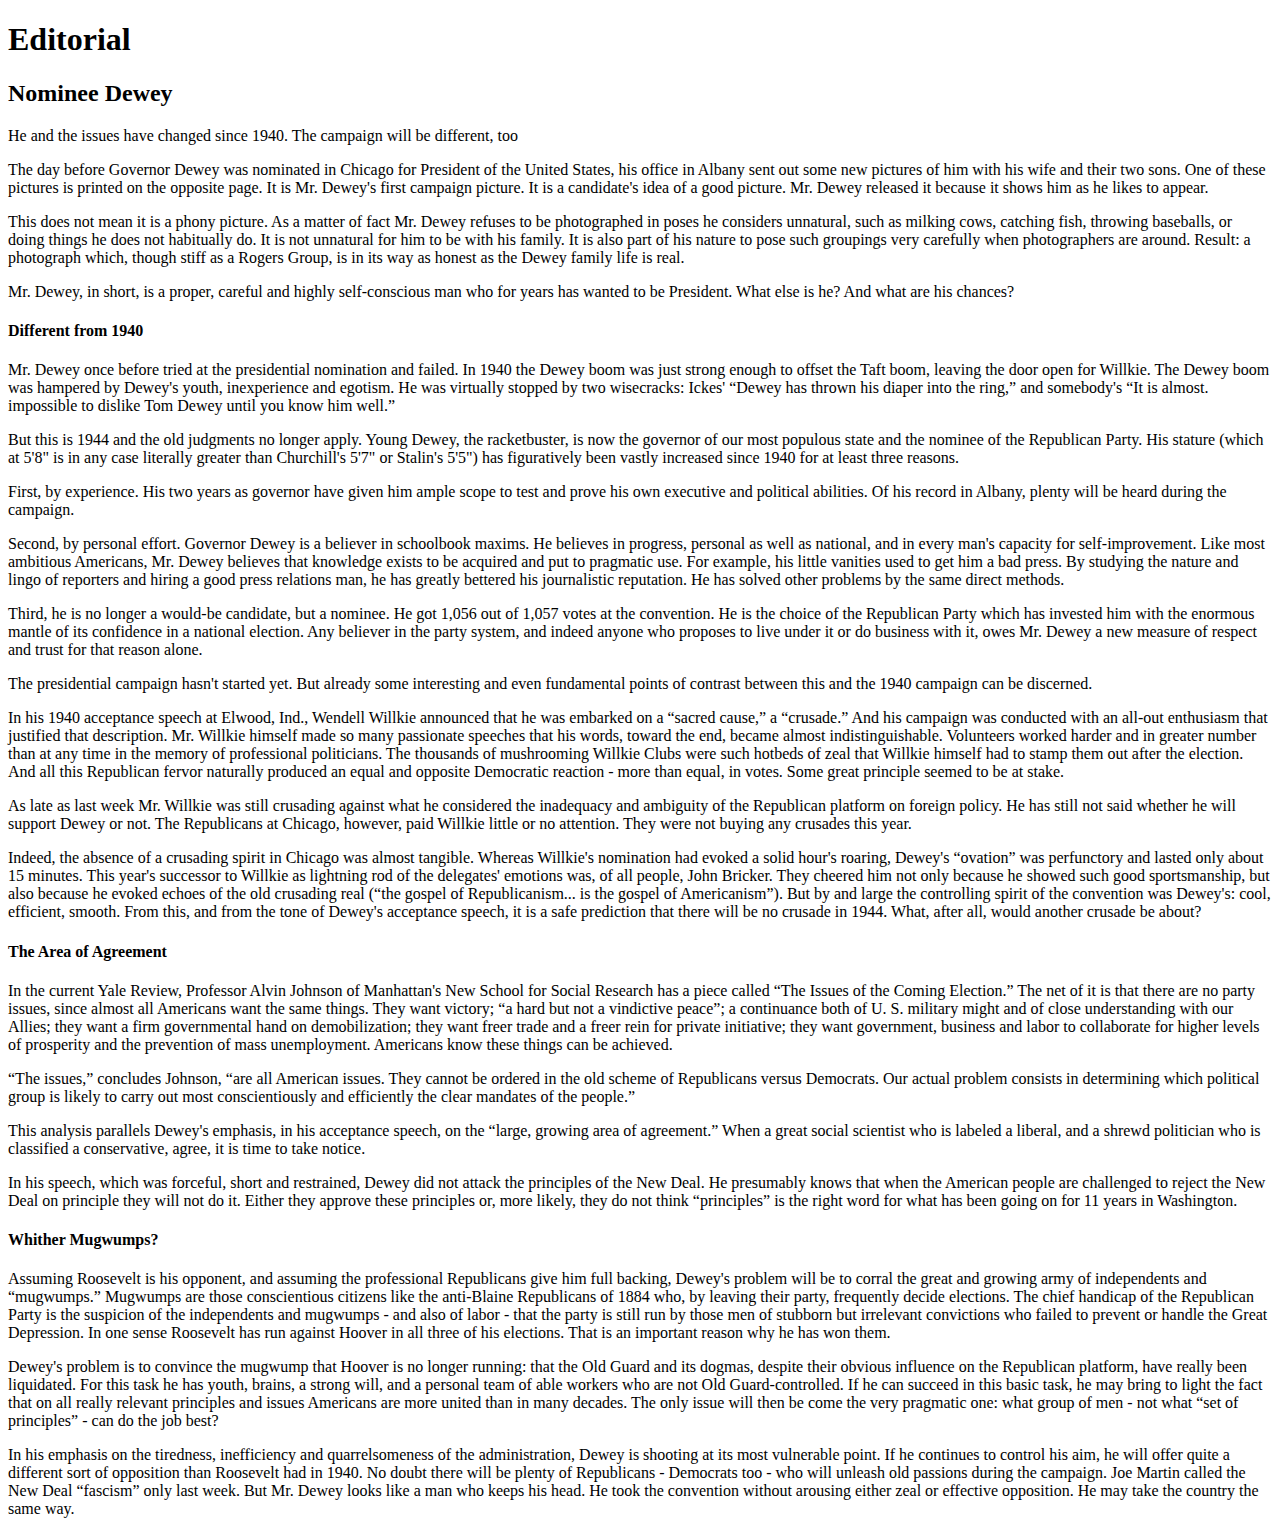
<file: lab-1/index.html>
<!DOCTYPE html>
<html lang="en">
<head>
    <meta charset="UTF-8" />
    <meta name="viewport" content="width=device-width, initial-scale=1.0">
    <title>Lab 1 | COMP1054</title>
    <link rel="preconnect" href="https://fonts.googleapis.com">
    <link rel="preconnect" href="https://fonts.gstatic.com" crossorigin>
    <link href="https://fonts.googleapis.com/css2?family=Alfa+Slab+One&family=Didact+Gothic&display=swap" rel="stylesheet">
</head>
<body>
    <div id="page">
        <header>
            <h1>Editorial</h1>
            <h2>Nominee Dewey</h2>
            <p>He and the issues have changed since 1940. The campaign will be different, too</p>
        </header>   
        <main>
        <p>The day before Governor Dewey was nominated in Chicago for President of the United States, his office in Albany sent out some new pictures of him with his wife and their two sons. One of these pictures is printed on the opposite page. It is Mr. Dewey's first campaign picture. It is a candidate's idea of a good picture. Mr. Dewey released it because it shows him as he likes to appear.</p>
 
        <p>This does not mean it is a phony picture. As a matter of fact Mr. Dewey refuses to be photographed in poses he considers unnatural, such as milking cows, catching fish, throwing baseballs, or doing things he does not habitually do. It is not unnatural for him to be with his family. It is also part of his nature to pose such groupings very carefully when photographers are around. Result: a photograph which, though stiff as a Rogers Group, is in its way as honest as the Dewey family life is real.</p>
 
        <p>Mr. Dewey, in short, is a proper, careful and highly self-conscious man who for years has wanted to be President. What else is he? And what are his chances?</p>
 
        <h4>Different from 1940</h4>
 
        <p>Mr. Dewey once before tried at the presidential nomination and failed. In 1940 the Dewey boom was just strong enough to offset the Taft boom, leaving the door open for Willkie. The Dewey boom was hampered by Dewey's youth, inexperience and egotism. He was virtually stopped by two wisecracks: Ickes' <q>Dewey has thrown his diaper into the ring,</q> and somebody's <q>It is almost. impossible to dislike Tom Dewey until you know him well.</q></p>
 
        <p>But this is 1944 and the old judgments no longer apply. Young Dewey, the racketbuster, is now the governor of our most populous state and the nominee of the Republican Party. His stature (which at 5'8" is in any case literally greater than Churchill's 5'7" or Stalin's 5'5") has figuratively been vastly increased since 1940 for at least three reasons.</p>
 
        <p>First, by experience. His two years as governor have given him ample scope to test and prove his own executive and political abilities. Of his record in Albany, plenty will be heard during the campaign.</p>
 
        <p>Second, by personal effort. Governor Dewey is a believer in schoolbook maxims. He believes in progress, personal as well as national, and in every man's capacity for self-improvement. Like most ambitious Americans, Mr. Dewey believes that knowledge exists to be acquired and put to pragmatic use. For example, his little vanities used to get him a bad press. By studying the nature and lingo of reporters and hiring a good press relations man, he has greatly bettered his journalistic reputation. He has solved other problems by the same direct methods.</p>
 
        <p>Third, he is no longer a would-be candidate, but a nominee. He got 1,056 out of 1,057 votes at the convention. He is the choice of the Republican Party which has invested him with the enormous mantle of its confidence in a national election. Any believer in the party system, and indeed anyone who proposes to live under it or do business with it, owes Mr. Dewey a new measure of respect and trust for that reason alone.</p>
 
        <p>The presidential campaign hasn't started yet. But already some interesting and even fundamental points of contrast between this and the 1940 campaign can be discerned.</p>
 
        <p>In his 1940 acceptance speech at Elwood, Ind., Wendell Willkie announced that he was embarked on a <q>sacred cause,</q> a <q>crusade.</q> And his campaign was conducted with an all-out enthusiasm that justified that description. Mr. Willkie himself made so many passionate speeches that his words, toward the end, became almost indistinguishable. Volunteers worked harder and in greater number than at any time in the memory of professional politicians. The thousands of mushrooming Willkie Clubs were such hotbeds of zeal that Willkie himself had to stamp them out after the election. And all this Republican fervor naturally produced an equal and opposite Democratic reaction - more than equal, in votes. Some great principle seemed to be at stake.</p>
 
        <p>As late as last week Mr. Willkie was still crusading against what he considered the inadequacy and ambiguity of the Republican platform on foreign policy. He has still not said whether he will support Dewey or not. The Republicans at Chicago, however, paid Willkie little or no attention. They were not buying any crusades this year.</p>
 
        <p>Indeed, the absence of a crusading spirit in Chicago was almost tangible. Whereas Willkie's nomination had evoked a solid hour's roaring, Dewey's <q>ovation</q> was perfunctory and lasted only about 15 minutes. This year's successor to Willkie as lightning rod of the delegates' emotions was, of all people, John Bricker. They cheered him not only because he showed such good sportsmanship, but also because he evoked echoes of the old crusading real (<q>the gospel of Republicanism... is the gospel of Americanism</q>). But by and large the controlling spirit of the convention was Dewey's: cool, efficient, smooth. From this, and from the tone of Dewey's acceptance speech, it is a safe prediction that there will be no crusade in 1944. What, after all, would another crusade be about?</p>
 
        <h4>The Area of Agreement</h4>
 
        <p>In the current Yale Review, Professor Alvin Johnson of Manhattan's New School for Social Research has a piece called <q>The Issues of the Coming Election.</q> The net of it is that there are no party issues, since almost all Americans want the same things. They want victory; <q>a hard but not a vindictive peace</q>; a continuance both of U. S. military might and of close understanding with our Allies; they want a firm governmental hand on demobilization; they want freer trade and a freer rein for private initiative; they want government, business and labor to collaborate for higher levels of prosperity and the prevention of mass unemployment. Americans know these things can be achieved.</p>
 
        <p><q>The issues,</q> concludes Johnson, <q>are all American issues. They cannot be ordered in the old scheme of Republicans versus Democrats. Our actual problem consists in determining which political group is likely to carry out most conscientiously and efficiently the clear mandates of the people.</q></p>
 
        <p>This analysis parallels Dewey's emphasis, in his acceptance speech, on the <q>large, growing area of agreement.</q> When a great social scientist who is labeled a liberal, and a shrewd politician who is classified a conservative, agree, it is time to take notice.</p>
 
        <p>In his speech, which was forceful, short and restrained, Dewey did not attack the principles of the New Deal. He presumably knows that when the American people are challenged to reject the New Deal on principle they will not do it. Either they approve these principles or, more likely, they do not think <q>principles</q> is the right word for what has been going on for 11 years in Washington.</p>
 
        <h4>Whither Mugwumps?</h4>
 
        <p>Assuming Roosevelt is his opponent, and assuming the professional Republicans give him full backing, Dewey's problem will be to corral the great and growing army of independents and <q>mugwumps.</q> Mugwumps are those conscientious citizens like the anti-Blaine Republicans of 1884 who, by leaving their party, frequently decide elections. The chief handicap of the Republican Party is the suspicion of the independents and mugwumps - and also of labor - that the party is still run by those men of stubborn but irrelevant convictions who failed to prevent or handle the Great Depression. In one sense Roosevelt has run against Hoover in all three of his elections. That is an important reason why he has won them.</p>
 
        <p>Dewey's problem is to convince the mugwump that Hoover is no longer running: that the Old Guard and its dogmas, despite their obvious influence on the Republican platform, have really been liquidated. For this task he has youth, brains, a strong will, and a personal team of able workers who are not Old Guard-controlled. If he can succeed in this basic task, he may bring to light the fact that on all really relevant principles and issues Americans are more united than in many decades. The only issue will then be come the very pragmatic one: what group of men - not what <q>set of principles</q> - can do the job best?</p>
 
        <p>In his emphasis on the tiredness, inefficiency and quarrelsomeness of the administration, Dewey is shooting at its most vulnerable point. If he continues to control his aim, he will offer quite a different sort of opposition than Roosevelt had in 1940. No doubt there will be plenty of Republicans - Democrats too - who will unleash old passions during the campaign. Joe Martin called the New Deal <q>fascism</q> only last week. But Mr. Dewey looks like a man who keeps his head. He took the convention without arousing either zeal or effective opposition. He may take the country the same way.</p>
        </main>
        <footer></footer>
    </div>
</body>
</html>
</file>
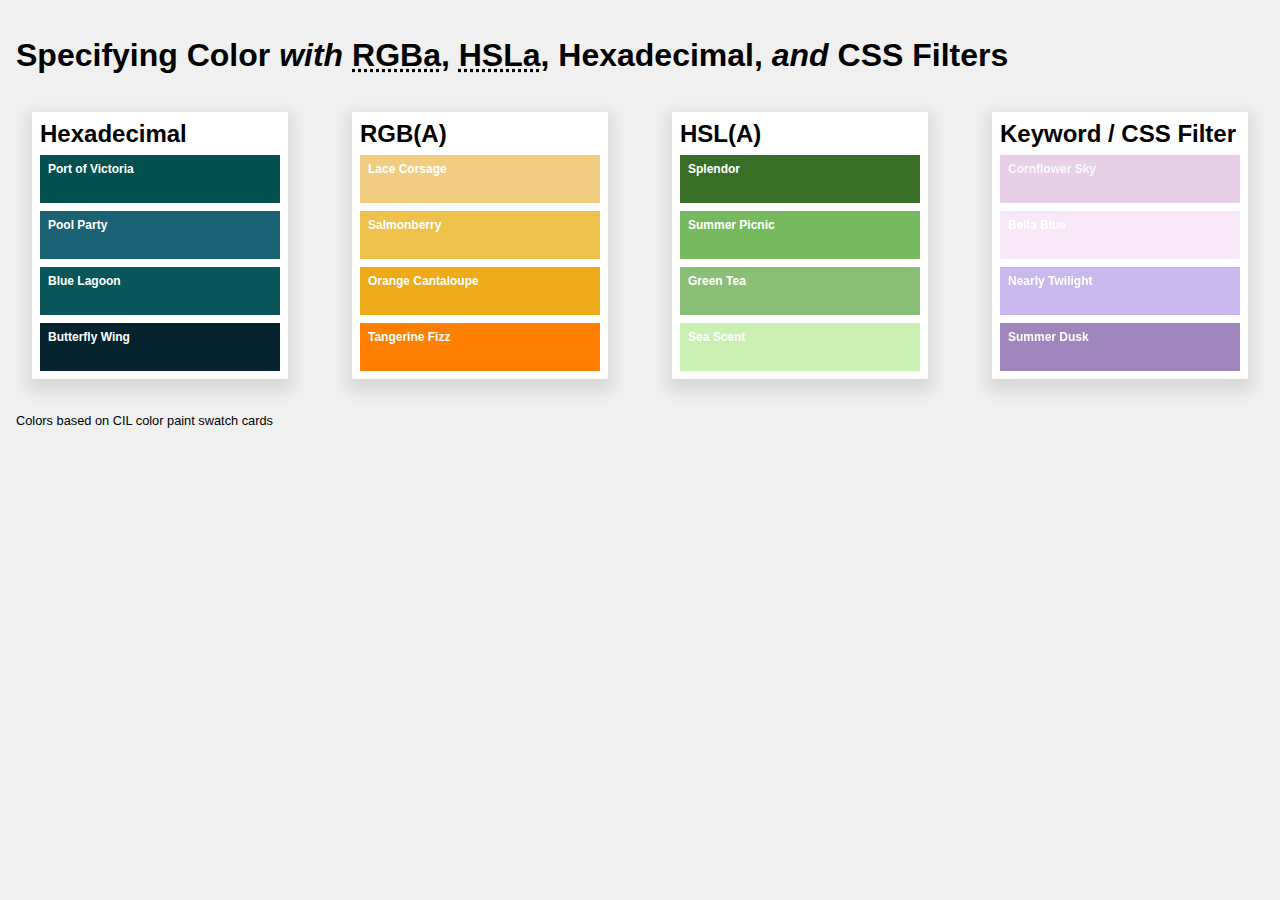
<file: lab-2/index.html>
<!DOCTYPE HTML>
<html>
<head>
	<meta charset="UTF-8">
	<title>Specifying Color with RGBa, HSLa, Hexadecimal, and CSS Filters</title>
	<link href="css/normalize.css" rel="stylesheet">
	<link href="css/base.css" rel="stylesheet">
	<style>
/* STEP 1: Using the color picker utility at
https://developer.mozilla.org/en-US/docs/Web/CSS/CSS_Colors/Color_picker_tool,
set each color in hexadecimal format
to match as closely as you can with the colors
on the FIRST paint swatch card provided.
-------------------------------------------------- */
	#hex div:nth-of-type(1) {
		background-color: #025150;
	}
	#hex div:nth-of-type(2) {
		background-color: #1b6274;
	}
	#hex div:nth-of-type(3) {
		background-color: #09565a;
	}
	#hex div:nth-of-type(4) {
		background-color: #04232e;
	}
/* STEP 2: Set each color in rgba format
to match as closely as you can with the colors
on the SECOND paint swatch card provided.
-------------------------------------------------- */
	#rgba div:nth-of-type(1) {
		background-color: rgba(238, 192, 100, 0.811);
	}
	#rgba div:nth-of-type(2){
		background-color: rgba(236, 184, 55, 0.895);
	}
	#rgba div:nth-of-type(3){
		background-color: rgba(237, 170, 25);
	}
	#rgba div:nth-of-type(4){
		background-color: rgba(255, 128, 0);
	}
	/* ...and so on... */

/* STEP 3: Set each color in hsla format
to match as closely as you can with the colors
on the THIRD paint swatch card provided.
-------------------------------------------------- */
	#hsla div:nth-of-type(1) {
		background-color: hsl(104, 49%, 29%);
	}
	#hsla div:nth-of-type(2){
		background-color: hsl(104, 39%, 55%);
	}
	#hsla div:nth-of-type(3){
		background-color: hsl(104, 36%, 61%);
	}
	#hsla div:nth-of-type(4){
		background-color: hsl(96 66% 72% / 0.650);
	}
	/* ...and so on... */

	/* STEP 4: Set each color using a CSS color keywords
(https://developer.mozilla.org/en-US/docs/Web/CSS/color_value)
that matches each color as closely as possible, then
apply one or more CSS filters to see if you can
produce an exact rendition of the swatch colors on the FOURTH card provided.
(https://developer.mozilla.org/en-US/docs/Web/CSS/filter).
-------------------------------------------------- */
	#keyword div:nth-of-type(1) {
		background-color: plum;
		filter: grayscale(.1) contrast(.9) opacity(.5);
	}
	#keyword div:nth-of-type(2){
		background-color:lavenderblush;
		filter: saturate(9) grayscale(.4) opacity(.6);

	}
	#keyword div:nth-of-type(3){
		background-color: mediumpurple;
		filter: opacity(.5);
	}
	#keyword div:nth-of-type(4){
		background-color:rebeccapurple;
		filter: opacity(.6) saturate(.9);
	}
	/* ...and so on... */

	/* STEP 5: Describe one or more things that you can do to ensure that the colour rendering on your screen is exactly the same (or as close as possible) to the colours on your paint chip cards. If possible, attempt to do one or more of these things and describe what you did and what you found out. Maybe a screenshot, too if it might help. */
</style>
</head>

<body>
	<header>
		<h1>Specifying Color <em>with</em> <abbr title="Red, Green, Blue, Alpha">RGBa</abbr>, <abbr title="Hue, Saturation, Luminousity, Alpha">HSLa</abbr>, Hexadecimal, <em>and</em> CSS Filters</h1>
	</header>
	<main>
		<section id="hex">
			<h2>Hexadecimal</h2>
			<div>
				<h3>Port of Victoria</h3>
			</div>
			<div>
				<h3>Pool Party</h3>
			</div>
			<div>
				<h3>Blue Lagoon</h3>
			</div>
			<div>
				<h3>Butterfly Wing</h3>
			</div>
		</section>
		<section id="rgba">
			<h2>RGB(A)</h2>
			<div>
				<h3>Lace Corsage</h3>
			</div>
			<div>
				<h3>Salmonberry</h3>
			</div>
			<div>
				<h3>Orange Cantaloupe</h3>
			</div>
			<div>
				<h3>Tangerine Fizz</h3>
			</div>
		</section>
		<section id="hsla">
			<h2>HSL(A)</h2>
			<div>
				<h3>Splendor</h3>
			</div>
			<div>
				<h3>Summer Picnic</h3>
			</div>
			<div>
				<h3>Green Tea</h3>
			</div>
			<div>
				<h3>Sea Scent</h3>
			</div>
		</section>
		<section id="keyword">
			<h2>Keyword / CSS Filter</h2>
			<div>
				<h3>Cornflower Sky</h3>
			</div>
			<div>
				<h3>Bella Blue</h3>
			</div>
			<div>
				<h3>Nearly Twilight</h3>
			</div>
			<div>
				<h3>Summer Dusk</h3>
			</div>
		</section>
	</main>
	<footer>
		<p><small>Colors based on CIL color paint swatch cards</small></p>
	</footer>
</body>
</html>
</file>
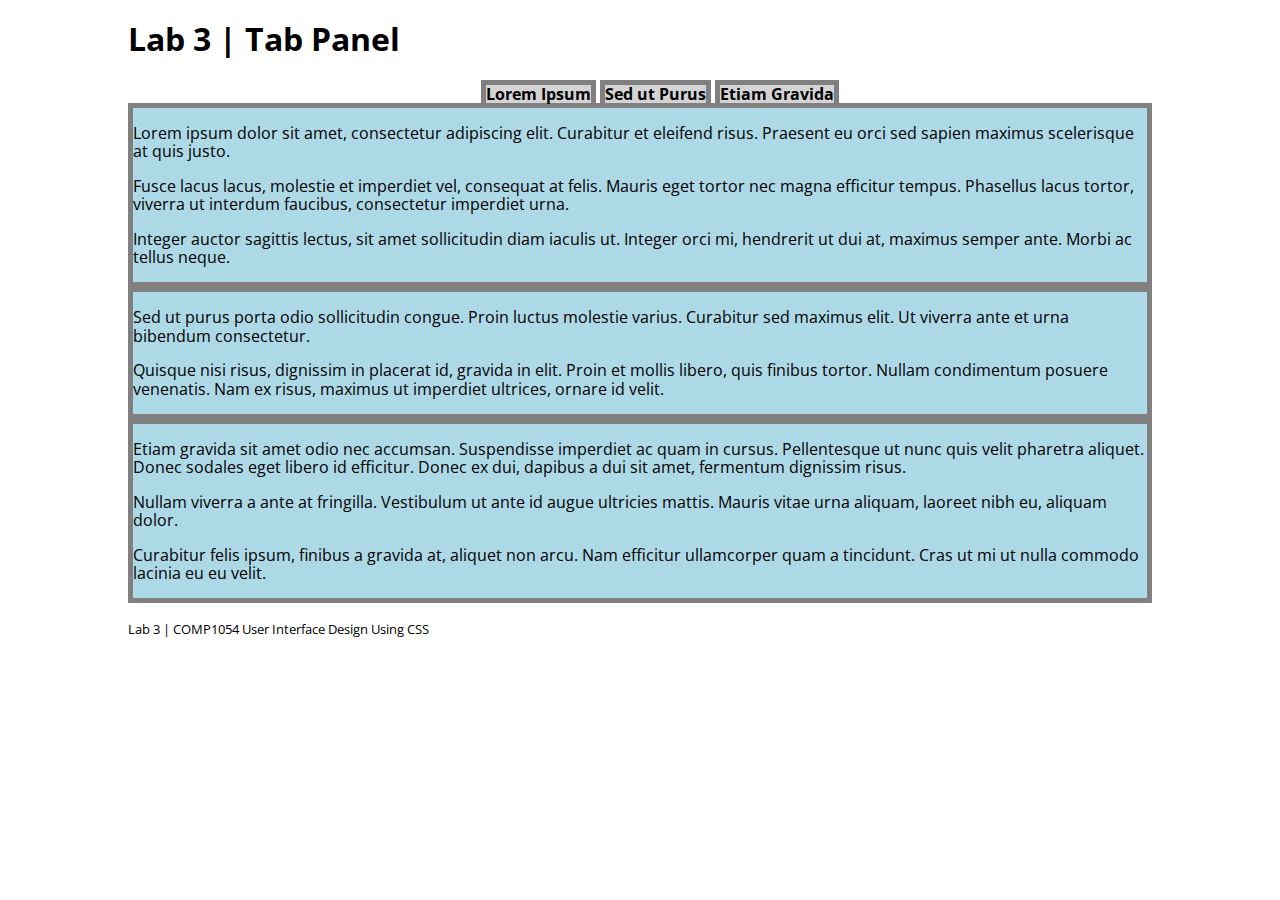
<file: lab-3/index.html>
<!DOCTYPE html>
<html lang="en">
	<head>
		<meta charset="utf-8" />
		<title>Lab 3 | COMP1054 User Interface Design Using CSS</title>
		<meta name="viewport" content="width=device-width, initial-scale=1.0" />
		<link href="css/normalize.css" rel="stylesheet" />
		<link href="css/lab3.css" rel="stylesheet" />
		<script src="js/lab3.js" defer></script>
	</head>
	<body>
		<div id="container">
			<header>
				<h1>Lab 3 | Tab Panel</h1>
			</header>
			<main>
				<div class="tabs">
					<ul role="tablist">
						<li role="tab"><a href="#tabpanel1">Lorem Ipsum</a></li>
						<li role="tab"><a href="#tabpanel2">Sed ut Purus</a></li>
						<li role="tab"><a href="#tabpanel3">Etiam Gravida</a></li>
					</ul>
					<div role="tabpanel" id="tabpanel1">
						<p>Lorem ipsum dolor sit amet, consectetur adipiscing elit. Curabitur et eleifend risus. Praesent eu orci sed sapien maximus scelerisque at quis justo.</p>
						<p>Fusce lacus lacus, molestie et imperdiet vel, consequat at felis. Mauris eget tortor nec magna efficitur tempus. Phasellus lacus tortor, viverra ut interdum faucibus, consectetur imperdiet urna.</p>
						<p>Integer auctor sagittis lectus, sit amet sollicitudin diam iaculis ut. Integer orci mi, hendrerit ut dui at, maximus semper ante. Morbi ac tellus neque.</p>
					</div>
					<div role="tabpanel" id="tabpanel2">
						<p>Sed ut purus porta odio sollicitudin congue. Proin luctus molestie varius. Curabitur sed maximus elit. Ut viverra ante et urna bibendum consectetur.</p>
						<p>Quisque nisi risus, dignissim in placerat id, gravida in elit. Proin et mollis libero, quis finibus tortor. Nullam condimentum posuere venenatis. Nam ex risus, maximus ut imperdiet ultrices, ornare id velit.</p>
					</div>
					<div role="tabpanel" id="tabpanel3">
						<p>Etiam gravida sit amet odio nec accumsan. Suspendisse imperdiet ac quam in cursus. Pellentesque ut nunc quis velit pharetra aliquet. Donec sodales eget libero id efficitur. Donec ex dui, dapibus a dui sit amet, fermentum dignissim risus.</p>
						<p>Nullam viverra a ante at fringilla. Vestibulum ut ante id augue ultricies mattis. Mauris vitae urna aliquam, laoreet nibh eu, aliquam dolor.</p>
						<p>Curabitur felis ipsum, finibus a gravida at, aliquet non arcu. Nam efficitur ullamcorper quam a tincidunt. Cras ut mi ut nulla commodo lacinia eu eu velit.</p>
					</div>
				</div><!-- .tabs -->
			</main>
			<footer>
				<p><small>Lab 3 | COMP1054 User Interface Design Using CSS</small></p>
			</footer>
		</div><!-- end #container -->
	</body>
</html>
</file>
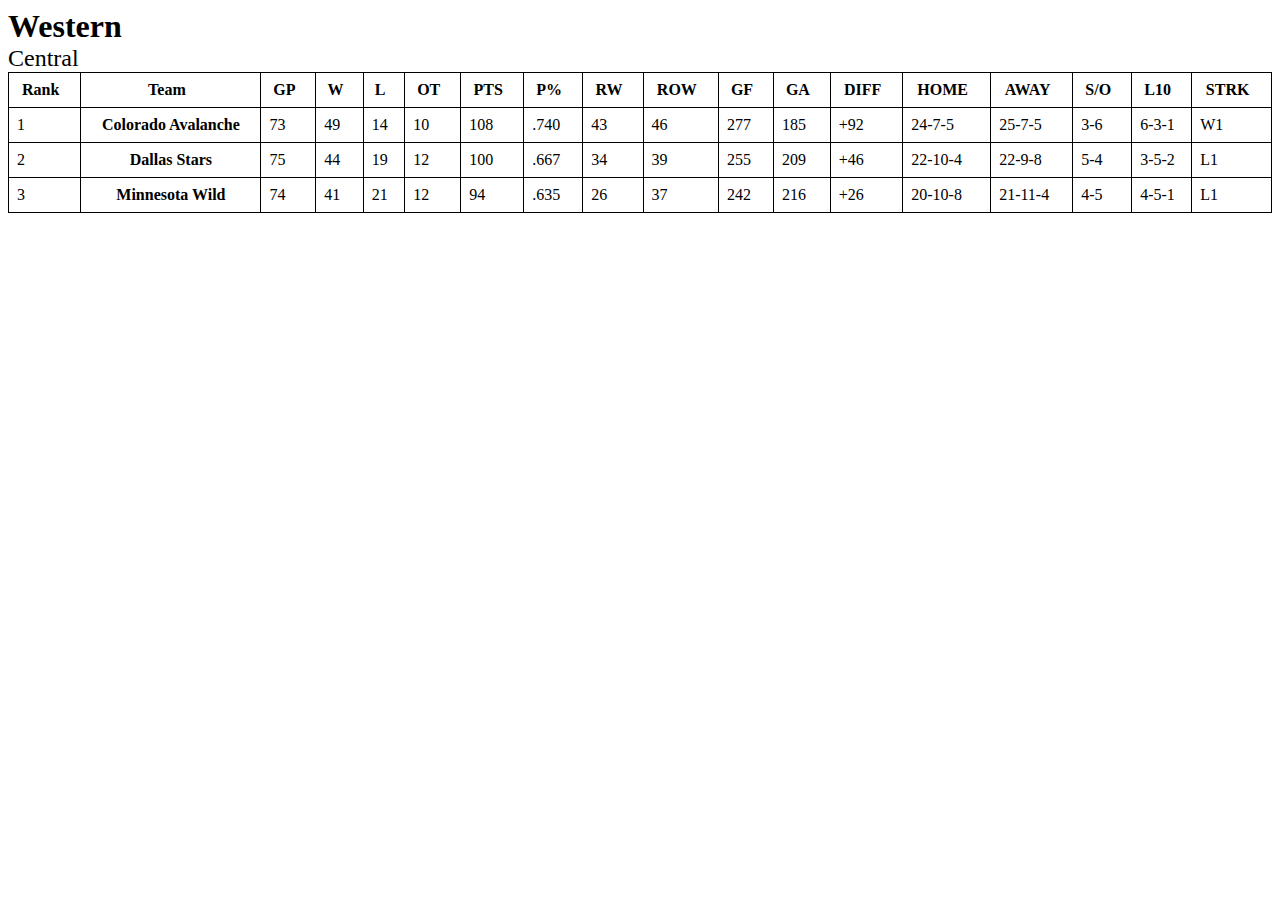
<file: lab-4/index.html>
<!DOCTYPE html>
<html lang="en">
    <head>
        <meta charset="UTF-8">
        <meta name="viewport" content="width=device-width, initial-scale=1.0">
        <link href="css/styles.css" rel="stylesheet"/>
        <script src="js/tablesort/tablesort.min.js"></script>
        <link href="js/tablesort/css/tablesort.css" rel="stylesheet">
        <script src="js/javascript.js"></script>
    </head>
    <body>
        <header>
            <h1>Western</h1>
        </header>
        <main>
            <table border="1">
                <caption>Central</caption>
                <thead>
                    <tr>
                        <th scope="col">Rank</th>
                        <th scope="col">Team</th>
                        <th scope="col">GP</th>
                        <th scope="col">W</th>
                        <th scope="col">L</th>
                        <th scope="col">OT</th>
                        <th scope="col">PTS</th>
                        <th scope="col">P%</th>
                        <th scope="col">RW</th>
                        <th scope="col">ROW</th>
                        <th scope="col">GF</th>
                        <th scope="col">GA</th>
                        <th scope="col">DIFF</th>
                        <th scope="col">HOME</th>
                        <th scope="col">AWAY</th>
                        <th scope="col">S/O</th>
                        <th scope="col">L10</th>
                        <th scope="col">STRK</th>
                    </tr>
                </thead>
                <tbody>
                    <tr>
                        <td>1</td>
                        <th>Colorado Avalanche</th>
                        <td>73</td>
                        <td>49</td>
                        <td>14</td>
                        <td>10</td>
                        <td>108</td>
                        <td>.740</td>
                        <td>43</td>
                        <td>46</td>
                        <td>277</td>
                        <td>185</td>
                        <td>+92</td>
                        <td>24-7-5</td>
                        <td>25-7-5</td>
                        <td>3-6</td>
                        <td>6-3-1</td>
                        <td>W1</td>
                    </tr>
                    <tr>
                        <td>2</td>
                        <th>Dallas Stars</th>
                        <td>75</td>
                        <td>44</td>
                        <td>19</td>
                        <td>12</td>
                        <td>100</td>
                        <td>.667</td>
                        <td>34</td>
                        <td>39</td>
                        <td>255</td>
                        <td>209</td>
                        <td>+46</td>
                        <td>22-10-4</td>
                        <td>22-9-8</td>
                        <td>5-4</td>
                        <td>3-5-2</td>
                        <td>L1</td>
                    </tr>
                    <tr>
                        <td>3</td>
                        <th>Minnesota Wild</th>
                        <td>74</td>
                        <td>41</td>
                        <td>21</td>
                        <td>12</td>
                        <td>94</td>
                        <td>.635</td>
                        <td>26</td>
                        <td>37</td>
                        <td>242</td>
                        <td>216</td>
                        <td>+26</td>
                        <td>20-10-8</td>
                        <td>21-11-4</td>
                        <td>4-5</td>
                        <td>4-5-1</td>
                        <td>L1</td>
                    </tr>
                </tbody>
            </table border="1">
        </main>
    </body>
</html>
</file>
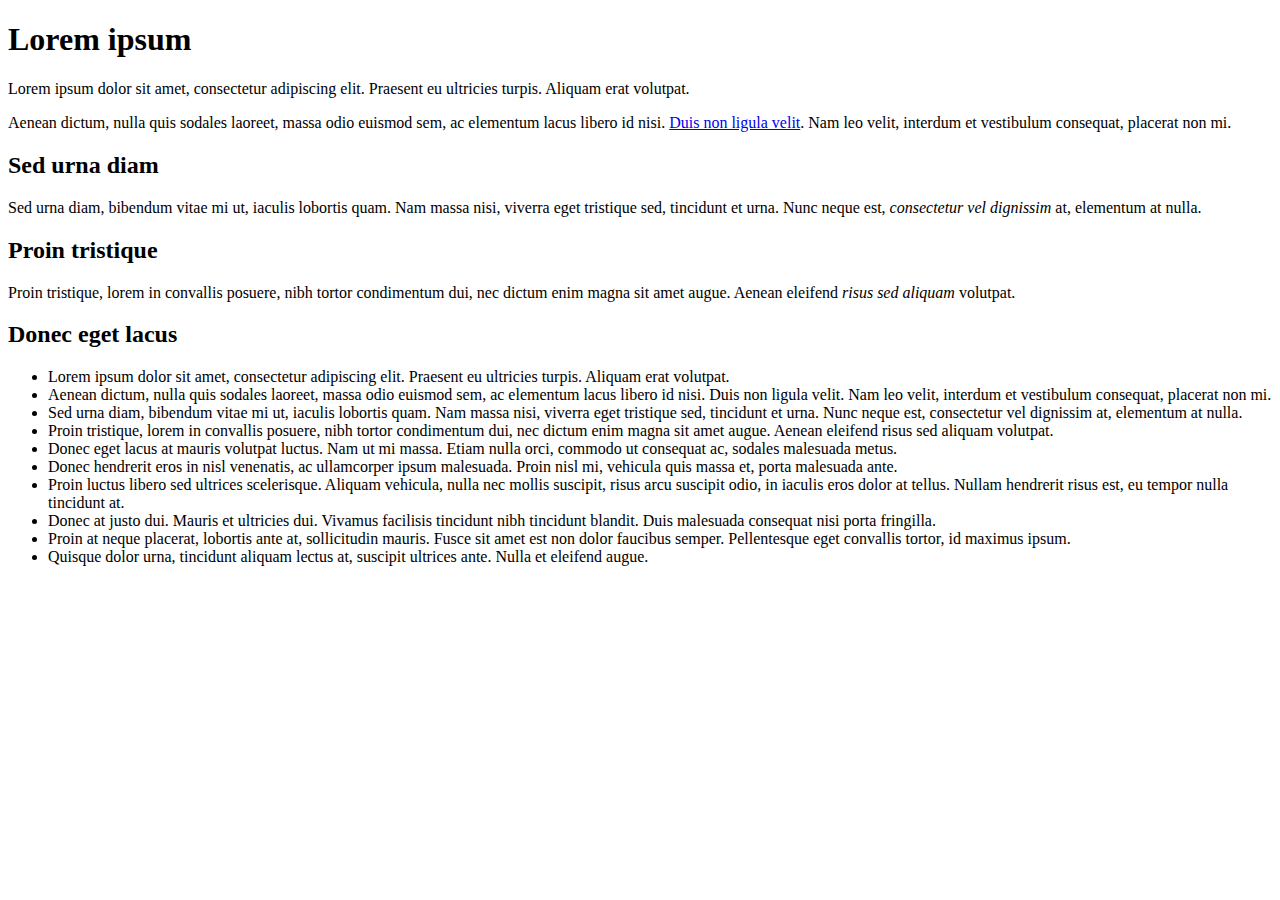
<file: lesson-1/index.html>
<!DOCTYPE html>
<html lang="en">
<head>
	<meta charset="UTF-8" />
	<title>Lesson 1 - COMP1054 User Interface Design Using CSS</title>
	<link rel="stylesheet" href="css/styles.css" />
</head>
<body>

<article class="about">
	<h1>Lorem ipsum</h1> 

	<p>Lorem ipsum dolor sit amet, consectetur adipiscing elit. Praesent eu ultricies turpis. Aliquam erat volutpat.</p>
	<p>Aenean dictum, nulla quis sodales laoreet, massa odio euismod sem, ac elementum lacus libero id nisi. <a href="https://lipsum.com/" rel="external">Duis non ligula velit</a>. Nam leo velit, interdum et vestibulum consequat, placerat non mi.</p>
 
	<section id="project">
		<h2 lang="es">Sed urna diam</h2>
		<p>Sed urna diam, bibendum vitae mi ut, iaculis lobortis quam. <span lang="es">Nam massa nisi</span>, viverra eget tristique sed, tincidunt et urna. Nunc neque est, <em>consectetur vel dignissim</em> at, elementum at nulla.</p>
	</section>

	<section class="subproject">
		<h2 lang="es">Proin tristique</h2>
		<p>Proin tristique, lorem in convallis posuere, nibh tortor condimentum dui, nec dictum enim magna sit amet augue. Aenean eleifend <em>risus sed aliquam</em> volutpat.</p>
	</section>
    <aside>
        <h2>Donec eget lacus</h2>
        <ul>
            <li>Lorem ipsum dolor sit amet, consectetur adipiscing elit. Praesent eu ultricies turpis. Aliquam erat volutpat.</li>
            <li>Aenean dictum, nulla quis sodales laoreet, massa odio euismod sem, ac elementum lacus libero id nisi. Duis non ligula velit. Nam leo velit, interdum et vestibulum consequat, placerat non mi.</li>
            <li>Sed urna diam, bibendum vitae mi ut, iaculis lobortis quam. Nam massa nisi, viverra eget tristique sed, tincidunt et urna. Nunc neque est, consectetur vel dignissim at, elementum at nulla.</li>
            <li>Proin tristique, lorem in convallis posuere, nibh tortor condimentum dui, nec dictum enim magna sit amet augue. Aenean eleifend risus sed aliquam volutpat.</li>
            <li>Donec eget lacus at mauris volutpat luctus. Nam ut mi massa. Etiam nulla orci, commodo ut consequat ac, sodales malesuada metus.</li>
            <li>Donec hendrerit eros in nisl venenatis, ac ullamcorper ipsum malesuada. Proin nisl mi, vehicula quis massa et, porta malesuada ante.</li>
            <li>Proin luctus libero sed ultrices scelerisque. Aliquam vehicula, nulla nec mollis suscipit, risus arcu suscipit odio, in iaculis eros dolor at tellus. Nullam hendrerit risus est, eu tempor nulla tincidunt at.</li>
            <li>Donec at justo dui. Mauris et ultricies dui. Vivamus facilisis tincidunt nibh tincidunt blandit. Duis malesuada consequat nisi porta fringilla.</li>
            <li>Proin at neque placerat, lobortis ante at, sollicitudin mauris. Fusce sit amet est non dolor faucibus semper. Pellentesque eget convallis tortor, id maximus ipsum.</li>
            <li>Quisque dolor urna, tincidunt aliquam lectus at, suscipit ultrices ante. Nulla et eleifend augue.</li>
        </ul>
    </aside>
</article>

</body>
</html>
</file>
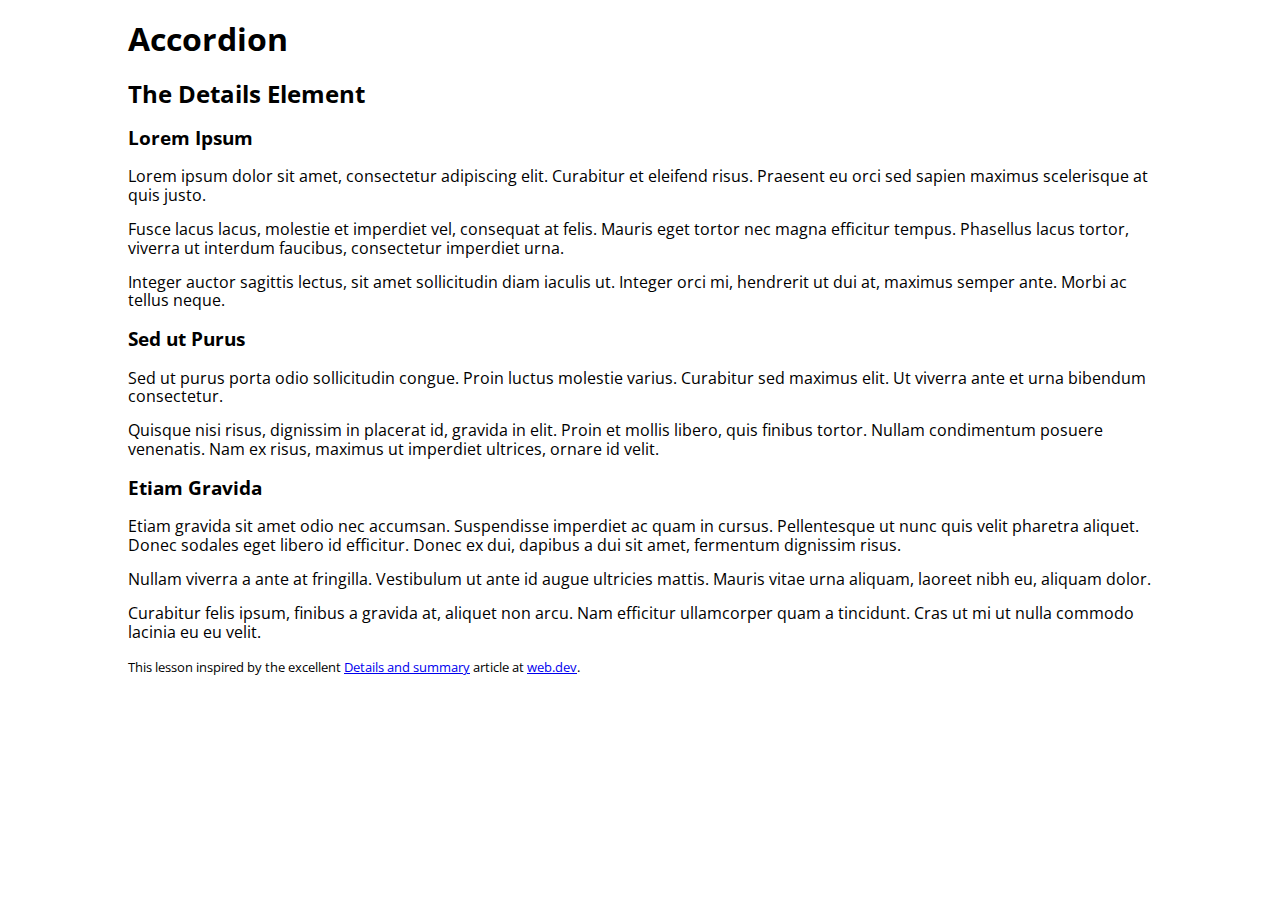
<file: lesson-10/index.html>
<!DOCTYPE html>
<html lang="en">
	<head>
		<meta charset="utf-8" />
		<title>Accordion | COMP1054 User Interface Design Using CSS</title>
		<meta name="viewport" content="width=device-width, initial-scale=1.0" />
		<link href="css/normalize.css" rel="stylesheet" />
		<link href="css/accordion.css" rel="stylesheet" />
		<script src="js/accordion.js" defer></script>
	</head>
	<body>
		<div id="container">
			<header>
				<h1>Accordion</h1>
			</header>
			<main>
				<h2>The Details Element</h2>
				<!-- STEP 1: Surround each H3 and DIV pair with DETAILS tags -->
				
					<h3>Lorem Ipsum</h3>
					<div>
						<p>Lorem ipsum dolor sit amet, consectetur adipiscing elit. Curabitur et eleifend risus. Praesent eu orci sed sapien maximus scelerisque at quis justo.</p>
						<p>Fusce lacus lacus, molestie et imperdiet vel, consequat at felis. Mauris eget tortor nec magna efficitur tempus. Phasellus lacus tortor, viverra ut interdum faucibus, consectetur imperdiet urna.</p>
						<p>Integer auctor sagittis lectus, sit amet sollicitudin diam iaculis ut. Integer orci mi, hendrerit ut dui at, maximus semper ante. Morbi ac tellus neque.</p>
					</div>
				
				<!-- STEP 2: Replace each pair of H3 tags with SUMMARY tags, validate your HTML (https://validator.w3.org/), then proceed to the CSS for the next step -->
				
					<h3>Sed ut Purus</h3>
					<div>
						<p>Sed ut purus porta odio sollicitudin congue. Proin luctus molestie varius. Curabitur sed maximus elit. Ut viverra ante et urna bibendum consectetur.</p>
						<p>Quisque nisi risus, dignissim in placerat id, gravida in elit. Proin et mollis libero, quis finibus tortor. Nullam condimentum posuere venenatis. Nam ex risus, maximus ut imperdiet ultrices, ornare id velit.</p>
					</div>
				
				
					<h3>Etiam Gravida</h3>
					<div>
						<p>Etiam gravida sit amet odio nec accumsan. Suspendisse imperdiet ac quam in cursus. Pellentesque ut nunc quis velit pharetra aliquet. Donec sodales eget libero id efficitur. Donec ex dui, dapibus a dui sit amet, fermentum dignissim risus.</p>
						<p>Nullam viverra a ante at fringilla. Vestibulum ut ante id augue ultricies mattis. Mauris vitae urna aliquam, laoreet nibh eu, aliquam dolor.</p>
						<p>Curabitur felis ipsum, finibus a gravida at, aliquet non arcu. Nam efficitur ullamcorper quam a tincidunt. Cras ut mi ut nulla commodo lacinia eu eu velit.</p>
					</div>
				
			</main>
			<footer>
				<p><small>This lesson inspired by the excellent <a href="https://web.dev/learn/html/details" title="Details and summary">Details and summary</a> article at <a href="https://web.dev/" title="web.dev">web.dev</a>.</small></p>
			</footer>
		</div><!-- end #container -->
	</body>
</html>
</file>
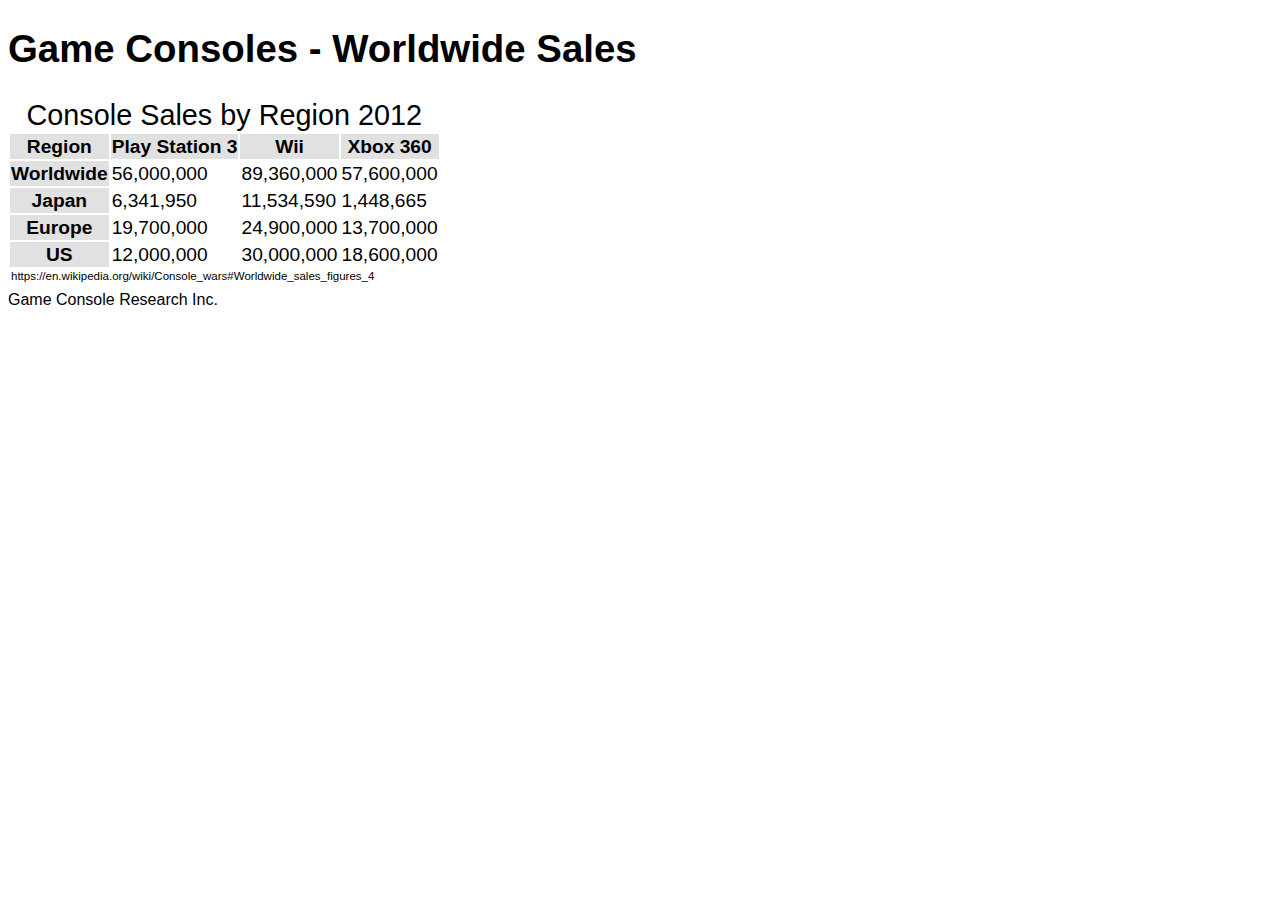
<file: lesson-12/index.html>
<!DOCTYPE html>
<html lang="en">
<head>
		<meta charset="UTF-8">
		<title>Game Consoles - Worldwide Sales</title>
		<meta name="viewport" content="width=device-width, initial-scale=1.0">
		<!-- We're not normalizing this HTML on purpose so that we can see some of the default table rendering - normalize addresses some of the table display issues -->
		<link href="css/tables.css" rel="stylesheet" />
		<!-- Thanks to Tristen Brown for the excellent (dependency-free) table sorting script -->
		<script src="js/tablesort/tablesort.min.js"></script>
		<link href="js/tablesort/css/tablesort.css" rel="stylesheet">
		<script src="js/tables.js"></script>
</head>

<body>
	<header>
		<h1>Game Consoles - Worldwide Sales</h1>
	</header>
	<main>
<!-- STEP 1a: Start with the basic TABLE element -->
		<table>
<!-- STEP 2: Build out a fitting CAPTION element -->
<!-- https://en.wikipedia.org/wiki/Console_wars#Worldwide_sales_figures_4-->
<!-- STEP 4: Build out column groups and columns if necessary -->

<!-- STEP 5a: Group the table heading rows with a THEAD -->
			<caption>Console Sales by Region 2012</caption>
<!-- STEP 1b: Build out the appropriate number of rows with TR -->
			<colgroup>
				<col />
			</colgroup>
			<colgroup>
				<col />
				<col />
				<col />
			</colgroup>
			<thead>
				<tr>
					<th scope="col">Region</th>
					<th scope="col">Play Station 3</th>
					<th scope="col">Wii</th>
					<th scope="col">Xbox 360</th>
				</tr>
			</thead>
			<tbody>
				<tr>
					<th>Worldwide</th>
					<td>56,000,000</td>
					<td>89,360,000</td>
					<td>57,600,000</td>
				</tr>
				<tr>
					<th>Japan</th>
					<td>6,341,950</td>
					<td>11,534,590</td>
					<td>1,448,665</td>
				</tr>
				<tr>
					<th scope="col">Europe</th>
					<td>19,700,000</td>
					<td>24,900,000</td>
					<td>13,700,000</td>
				</tr>
				<tr>
					<th scope="col">US</th>
					<td>12,000,000</td>
					<td>30,000,000</td>
					<td>18,600,000</td>
				</tr>
			</tbody>
			<tfoot>
				<tr>
					<td colspan="4">https://en.wikipedia.org/wiki/Console_wars#Worldwide_sales_figures_4</td>
				</tr>
			</tfoot>
<!-- STEP 1c: For each piece of table data, build a TD -->

<!-- STEP 3a: Where appropriate, replace any TD elements with table headings (TH) -->

<!-- STEP 3b: Associate TH with data rows and/or columns -->

<!-- STEP 5b: Move the table footer row(s) up to just below the THEAD and surround with a TFOOT -->

<!-- STEP 5c: Encapsulate the remainder of the table data rows with the TBODY tags -->

<!-- STEP 5d: Look at the rendering in the browser, then head to css/tables.css for the next step -->
 		</table>
	</main>
	<footer>
		<small>Game Console Research Inc.</small>
	</footer>
</body>
</html>
</file>
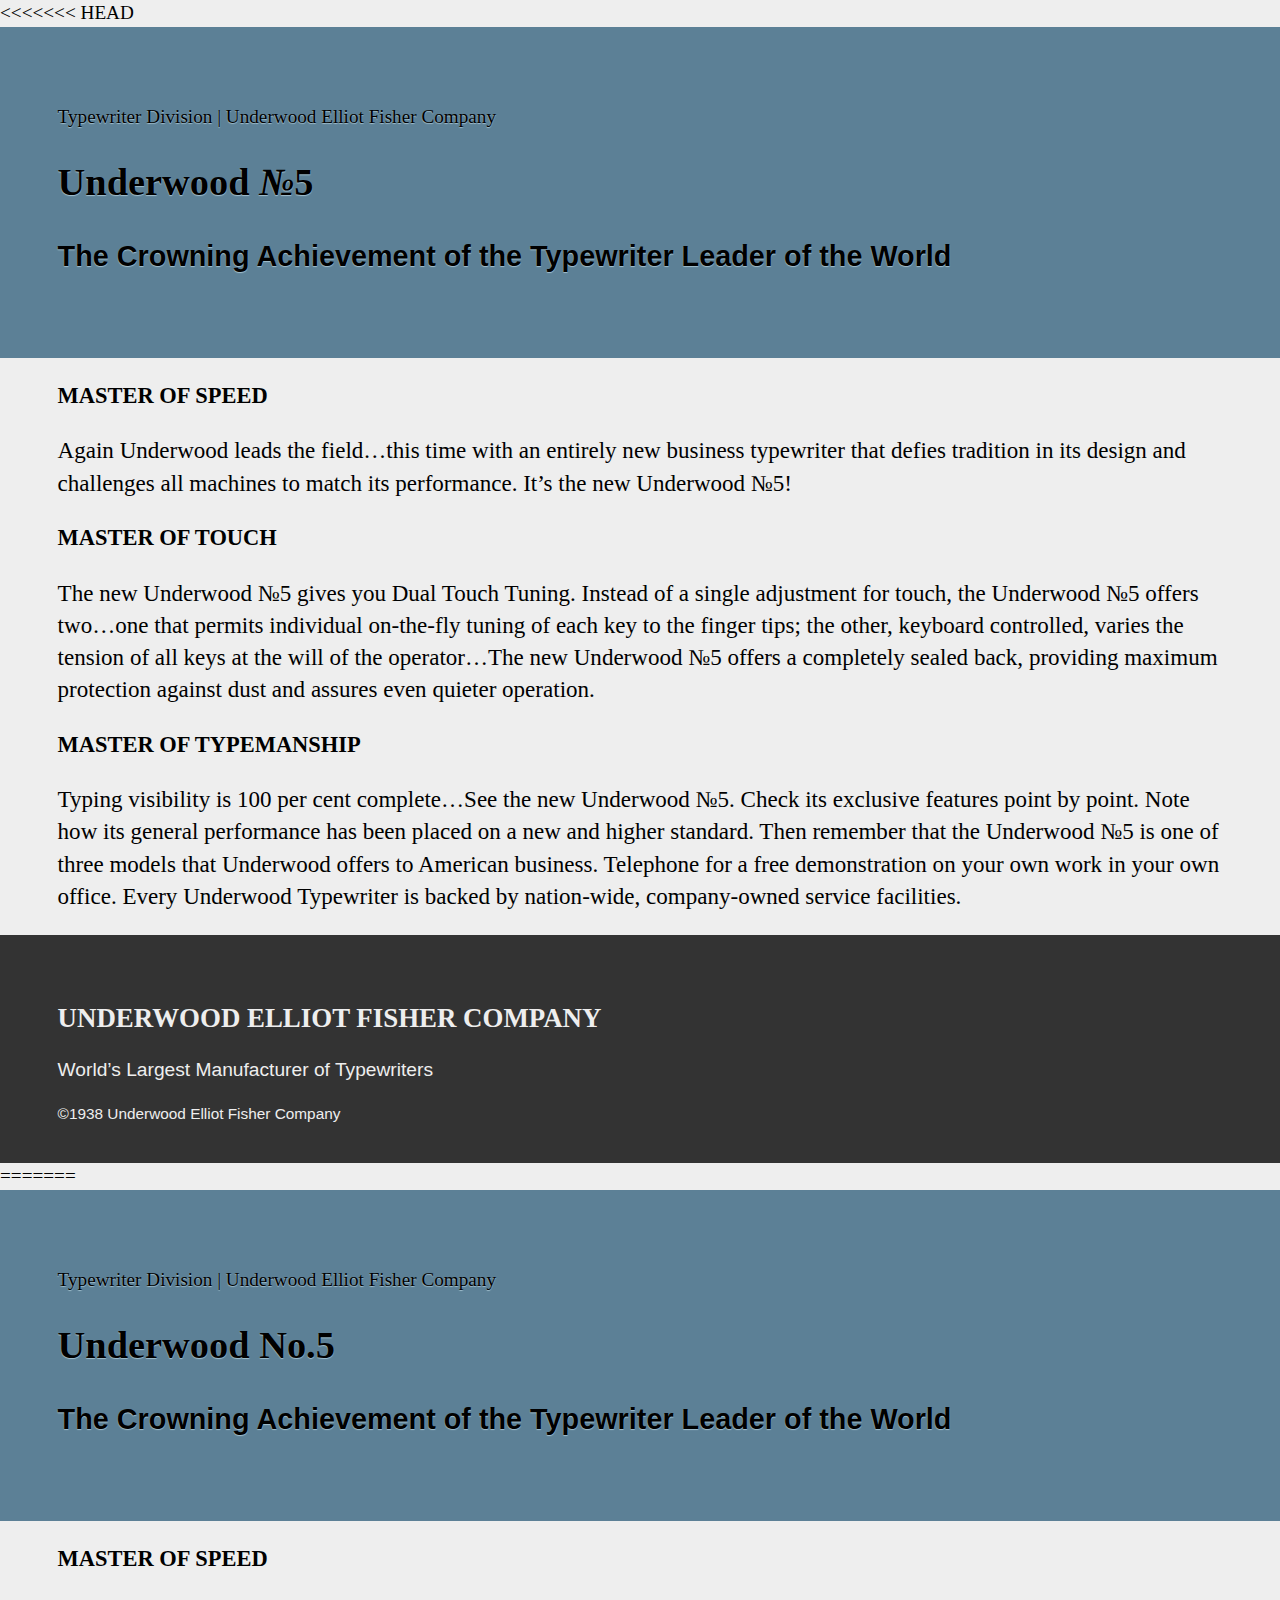
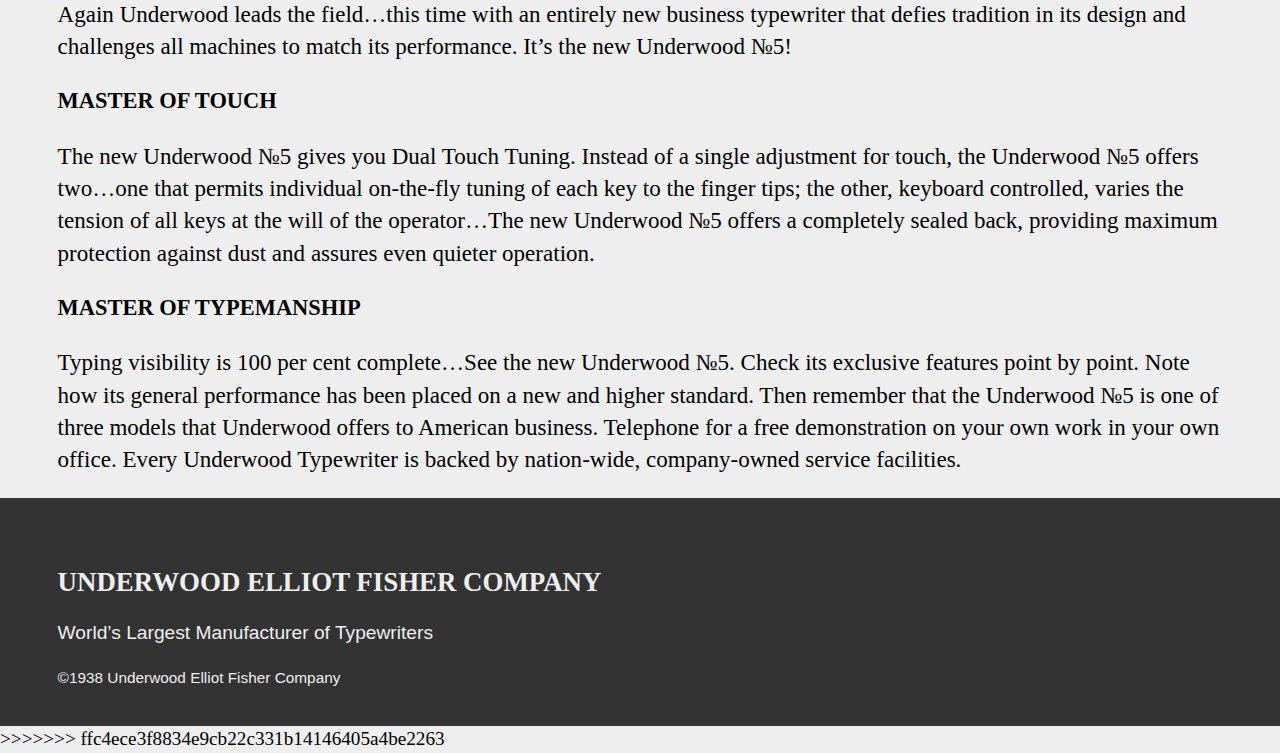
<file: lesson-2/index.html>
<<<<<<< HEAD
<!DOCTYPE html>
<html lang="en">
<head>
	<meta charset="utf-8" />
	<title>Underwood №5</title>
	<!-- STEP 1a: Add META viewport element for mobile rendering -->
	
	<!-- STEP 1b. Apply a normalize CSS stylesheet -->
	 <link href="css/main.css" rel="stylesheet" />
	<link href="css/normalize.css" rel="stylesheet" />
</head>

<body>
	<header>
		<p>Typewriter Division | Underwood Elliot Fisher Company</p>
		<h1>Underwood <em>№</em>5</h1>
		<h2>The Crowning Achievement of the Typewriter Leader of the World</h2>
	</header>
	<main>
		<section>
			<h3>Master of Speed</h3>
			<p>Again Underwood leads the field…this time with an entirely new business typewriter that defies tradition in its design and challenges all machines to match its performance. It’s the new Underwood №5!</p>
		</section>
		<section>
			<h3>Master of Touch</h3>
			<p>The new Underwood №5 gives you Dual Touch Tuning. Instead of a single adjustment for touch, the Underwood №5 offers two…one that permits individual on-the-fly tuning of each key to the finger tips; the other, keyboard controlled, varies the tension of all keys at the will of the operator…The new Underwood №5 offers a completely sealed back, providing maximum protection against dust and assures even quieter operation.</p>
		</section>
		<section>
			<h3>Master of Typemanship</h3>
			<p>Typing visibility is 100 per cent complete…See the new Underwood №5. Check its exclusive features point by point. Note how its general performance has been placed on a new and higher standard. Then remember that the Underwood №5 is one of three models that Underwood offers to American business. Telephone for a free demonstration on your own work in your own office. Every Underwood Typewriter is backed by nation-wide, company-owned service facilities.</p>
		</section>
	</main>
	<footer>
		<h3>Underwood Elliot Fisher Company</h3>
		<p>World’s Largest Manufacturer of Typewriters</p>
		<small>©1938 Underwood Elliot Fisher Company</small>
	</footer>
</body>
</html>
=======
<!DOCTYPE html>
<html lang="en">
<head>
	<meta charset="utf-8" />
	<title>Underwood №5</title>
	<!-- STEP 1a: Add META viewport element for mobile rendering -->
	<meta name="viewport" content="width=device-width, initial-scale=1.0" />
	<!-- STEP 1b. Apply a normalize CSS stylesheet -->
	<link rel="preconnect" href="https://fonts.googleapis.com">
	<link rel="preconnect" href="https://fonts.gstatic.com" crossorigin>
	<link href="https://fonts.googleapis.com/css2?family=Alfa+Slab+One&display=swap" rel="stylesheet">
	<link href="css/normalize.css" rel="stylesheet" />
	<link href="css/main.css" rel="stylesheet" />
</head>

<body>
	<header>
		<p>Typewriter Division | Underwood Elliot Fisher Company</p>
		<h1>Underwood No.5</h1>
		<h2>The Crowning Achievement of the Typewriter Leader of the World</h2>
	</header>
	<main>
		<section>
			<h3>Master of Speed</h3>
			<p>Again Underwood leads the field…this time with an entirely new business typewriter that defies tradition in its design and challenges all machines to match its performance. It’s the new Underwood №5!</p>
		</section>
		<section>
			<h3>Master of Touch</h3>
			<p>The new Underwood №5 gives you Dual Touch Tuning. Instead of a single adjustment for touch, the Underwood №5 offers two…one that permits individual on-the-fly tuning of each key to the finger tips; the other, keyboard controlled, varies the tension of all keys at the will of the operator…The new Underwood №5 offers a completely sealed back, providing maximum protection against dust and assures even quieter operation.</p>
		</section>
		<section>
			<h3>Master of Typemanship</h3>
			<p>Typing visibility is 100 per cent complete…See the new Underwood №5. Check its exclusive features point by point. Note how its general performance has been placed on a new and higher standard. Then remember that the Underwood №5 is one of three models that Underwood offers to American business. Telephone for a free demonstration on your own work in your own office. Every Underwood Typewriter is backed by nation-wide, company-owned service facilities.</p>
		</section>
	</main>
	<footer>
		<h3>Underwood Elliot Fisher Company</h3>
		<p>World’s Largest Manufacturer of Typewriters</p>
		<small>©1938 Underwood Elliot Fisher Company</small>
	</footer>
</body>
</html>
>>>>>>> ffc4ece3f8834e9cb22c331b14146405a4be2263
</file>
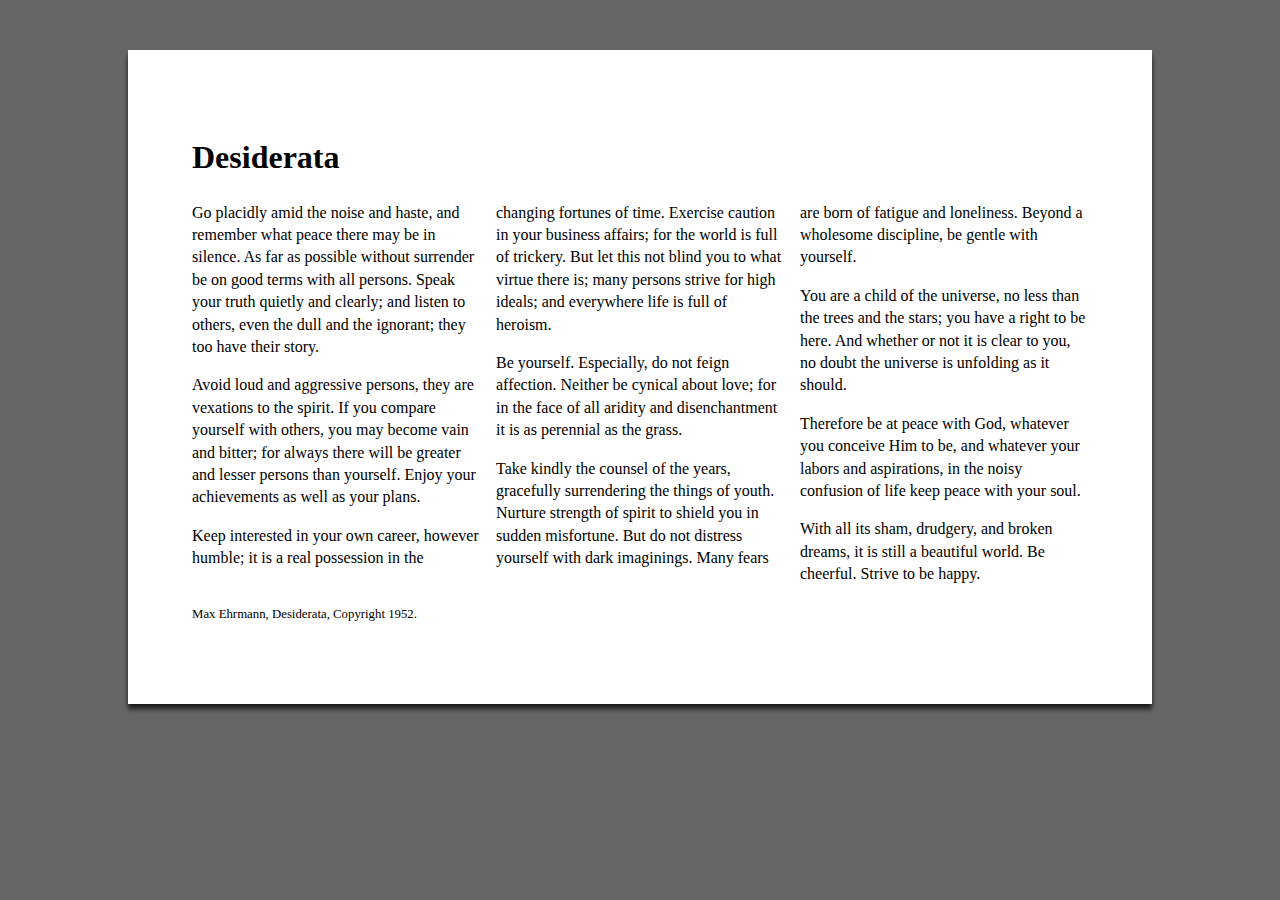
<file: lesson-3/index.html>
<!DOCTYPE html>
<html lang="en">
	<head>
		<meta charset="UTF-8" />
		<title>Desiderata - Max Ehrmann</title>
		<!-- STEP 1: Validate and repair HTML (http://validator.w3.org/) -->
		<!-- STEP 2: Address responsiveness with the meta viewport element -->
		<meta name="viewport" content="width=device-width, initial-scale=1.0" />
		<!-- STEP 3a: Apply Eric Meyer's CSS Reset (http://meyerweb.com/eric/tools/css/reset/) -->
		<!-- <link href="css/reset.css" rel="stylesheet" /> -->
		<!-- STEP 3b: Comment out STEP 2, then apply Nicolas Gallagher and Jonathan Neal's Normalize.CSS (http://necolas.github.io/normalize.css/) -->
		<link rel="stylesheet" href="css/normalize.css" />
    	<!-- <link href="https://cdn.jsdelivr.net/npm/bootstrap@5.3.8/dist/css/bootstrap.min.css" rel="stylesheet" integrity="sha384-sRIl4kxILFvY47J16cr9ZwB07vP4J8+LH7qKQnuqkuIAvNWLzeN8tE5YBujZqJLB" crossorigin="anonymous"> -->

		<!-- STEP 4a: Add the primary stylesheet -->
		<link rel="stylesheet" href="css/main.css" />
		<!-- STEP 4b: Validate the CSS and repair (https://jigsaw.w3.org/css-validator/) -->

		<!-- STEP 5: Inspect the HTML and CSS using a variety of browser dev tools from different vendors -->
	</head>
	<body>
		<div id="page">
			<header>
				<h1>Desiderata</h1>
			</header>		
			<main>
				<p>Go placidly amid the noise and haste, and remember what peace there may be in silence. As far as possible without surrender be on good terms with all persons. Speak your truth quietly and clearly; and listen to others, even the dull and the ignorant; they too have their story.</p>
				<p>Avoid loud and aggressive persons, they are vexations to the spirit. If you compare yourself with others, you may become vain and bitter; for always there will be greater and lesser persons than yourself. Enjoy your achievements as well as your plans.</p>
				<p>Keep interested in your own career, however humble; it is a real possession in the changing fortunes of time. Exercise caution in your business affairs; for the world is full of trickery. But let this not blind you to what virtue there is; many persons strive for high ideals; and everywhere life is full of heroism.</p>
				<p>Be yourself. Especially, do not feign affection. Neither be cynical about love; for in the face of all aridity and disenchantment it is as perennial as the grass.</p>
				<p>Take kindly the counsel of the years, gracefully surrendering the things of youth. Nurture strength of spirit to shield you in sudden misfortune. But do not distress yourself with dark imaginings. Many fears are born of fatigue and loneliness. Beyond a wholesome discipline, be gentle with yourself.</p>
				<p>You are a child of the universe, no less than the trees and the stars; you have a right to be here. And whether or not it is clear to you, no doubt the universe is unfolding as it should.</p>
				<p>Therefore be at peace with God, whatever you conceive Him to be, and whatever your labors and aspirations, in the noisy confusion of life keep peace with your soul.</p>
				<p>With all its sham, drudgery, and broken dreams, it is still a beautiful world. Be cheerful. Strive to be happy.</p>
			</main>
				
			<footer>
				<p><small>Max Ehrmann, Desiderata, Copyright 1952.</small></p>
			</footer>
		</div><!-- #page -->
	</body>
</html>
</file>
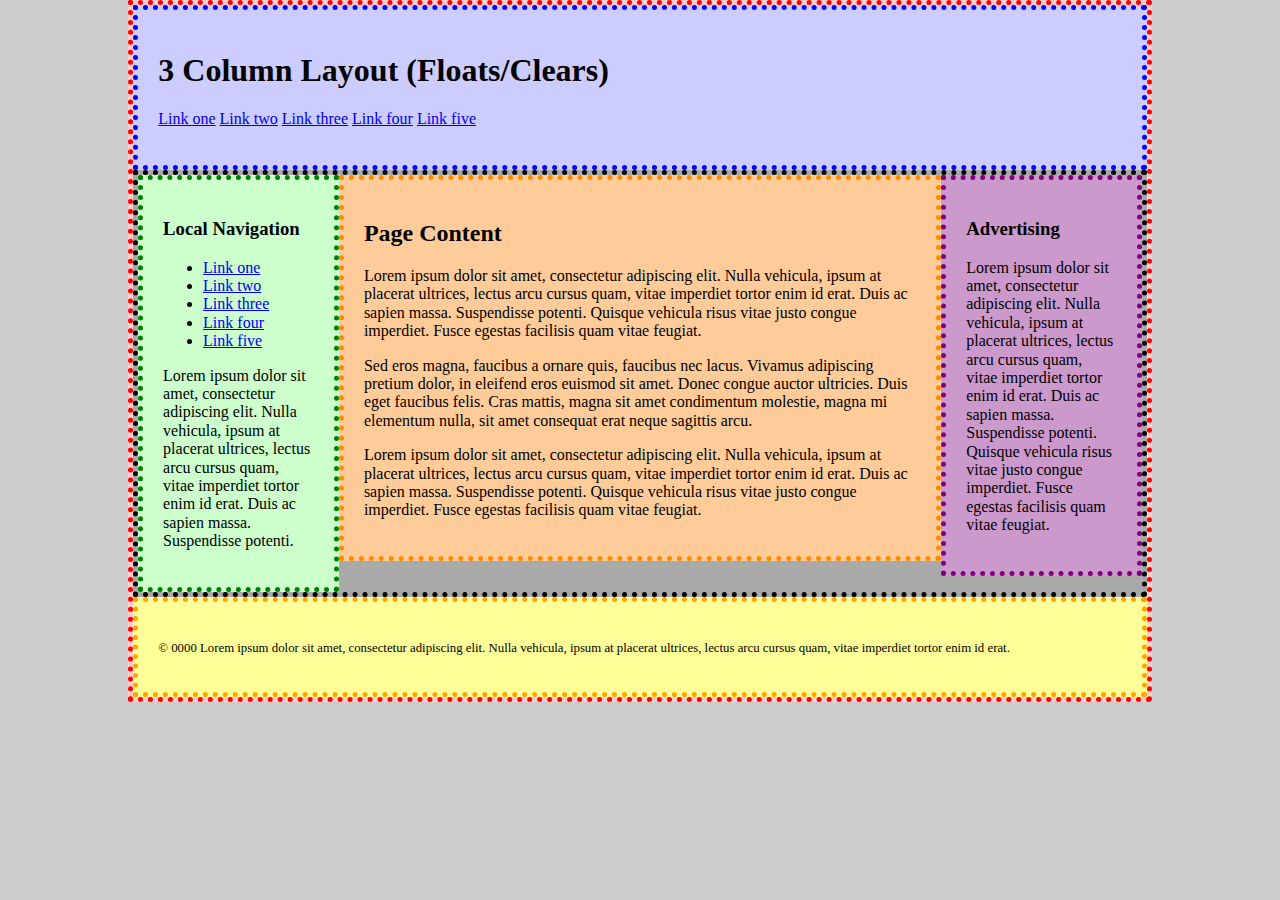
<file: lesson-4/index.html>
<!DOCTYPE html>
<html lang="en">
<head>
	<meta charset="utf-8" />
	<title>3 Column Layout - Floats/Clears</title>
	<meta name="viewport" content="device=device-width, initial-scale=1" />
	<!-- STEP 1a: Add normalize.css, then head to css/index.css for STEP 1b -->
	<link rel="stylesheet" href="css/normalize.css" />
	<link href="css/index.css" rel="stylesheet" />
</head>

<body>
	<div id="container">
		<header>
			<h1>3 Column Layout (Floats/Clears)</h1>
			<nav>
				<ul>
					<li><a href="#">Link one</a></li>
					<li><a href="#">Link two</a></li>
					<li><a href="#">Link three</a></li>
					<li><a href="#">Link four</a></li>
					<li><a href="#">Link five</a></li>
				</ul>
			</nav>
		</header>
		<main>
			<nav>
				<h3>Local Navigation</h3>
				<ul>
					<li><a href="#">Link one</a></li>
					<li><a href="#">Link two</a></li>
					<li><a href="#">Link three</a></li>
					<li><a href="#">Link four</a></li>
					<li><a href="#">Link five</a></li>
				</ul>
				<p>Lorem ipsum dolor sit amet, consectetur adipiscing elit. Nulla vehicula, ipsum at placerat ultrices, lectus arcu cursus quam, vitae imperdiet tortor enim id erat. Duis ac sapien massa. Suspendisse potenti.</p>
			</nav>
			<section>
				<h2>Page Content</h2>
				<p>Lorem ipsum dolor sit amet, consectetur adipiscing elit. Nulla vehicula, ipsum at placerat ultrices, lectus arcu cursus quam, vitae imperdiet tortor enim id erat. Duis ac sapien massa. Suspendisse potenti. Quisque vehicula risus vitae justo congue imperdiet. Fusce egestas facilisis quam vitae feugiat.</p>
				<p>Sed eros magna, faucibus a ornare quis, faucibus nec lacus. Vivamus adipiscing pretium dolor, in eleifend eros euismod sit amet. Donec congue auctor ultricies. Duis eget faucibus felis. Cras mattis, magna sit amet condimentum molestie, magna mi elementum nulla, sit amet consequat erat neque sagittis arcu.</p>
				<p>Lorem ipsum dolor sit amet, consectetur adipiscing elit. Nulla vehicula, ipsum at placerat ultrices, lectus arcu cursus quam, vitae imperdiet tortor enim id erat. Duis ac sapien massa. Suspendisse potenti. Quisque vehicula risus vitae justo congue imperdiet. Fusce egestas facilisis quam vitae feugiat.</p>
			</section>
			<aside>
				<h3>Advertising</h3>
				<p>Lorem ipsum dolor sit amet, consectetur adipiscing elit. Nulla vehicula, ipsum at placerat ultrices, lectus arcu cursus quam, vitae imperdiet tortor enim id erat. Duis ac sapien massa. Suspendisse potenti. Quisque vehicula risus vitae justo congue imperdiet. Fusce egestas facilisis quam vitae feugiat.</p>
			</aside>
		</main>
		<footer>
			<p><small>© 0000 Lorem ipsum dolor sit amet, consectetur adipiscing elit. Nulla vehicula, ipsum at placerat ultrices, lectus arcu cursus quam, vitae imperdiet tortor enim id erat.</small></p>
		</footer>
	</div><!-- #container -->
</body>
</html>
</file>
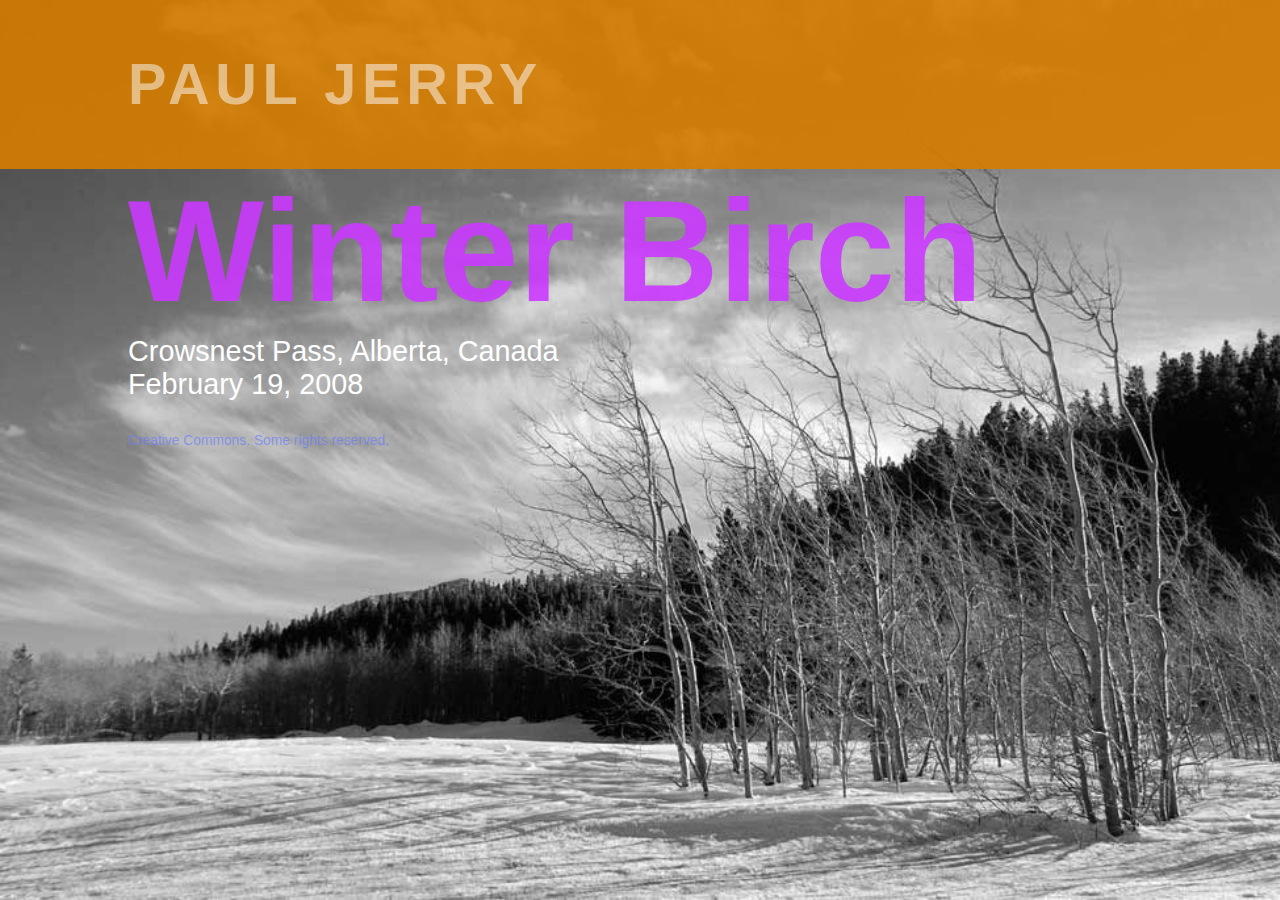
<file: lesson-5/index.html>
<!DOCTYPE html>
<html lang="en">
<head>
	<meta charset="utf-8" />
	<title>Winter Birch | Paul Jerry</title>
	<meta name="viewport" content="width=device-width, initial-scale=1" />
	<link href="css/normalize.css" rel="stylesheet" />
	<link href="css/colors.css" rel="stylesheet" />
</head>
<body>
	<header>
		<h1>Paul Jerry</h1>
	</header>
	<main>
		<h2>Winter Birch</h2>
		<p>Crowsnest Pass, Alberta, Canada <br><time datetime="2008-02-19">February 19, 2008</time></p>
	</main>
	<footer>
		<p><small>Creative Commons. Some rights reserved.</small></p>
	</footer>
</body>
</html>
</file>
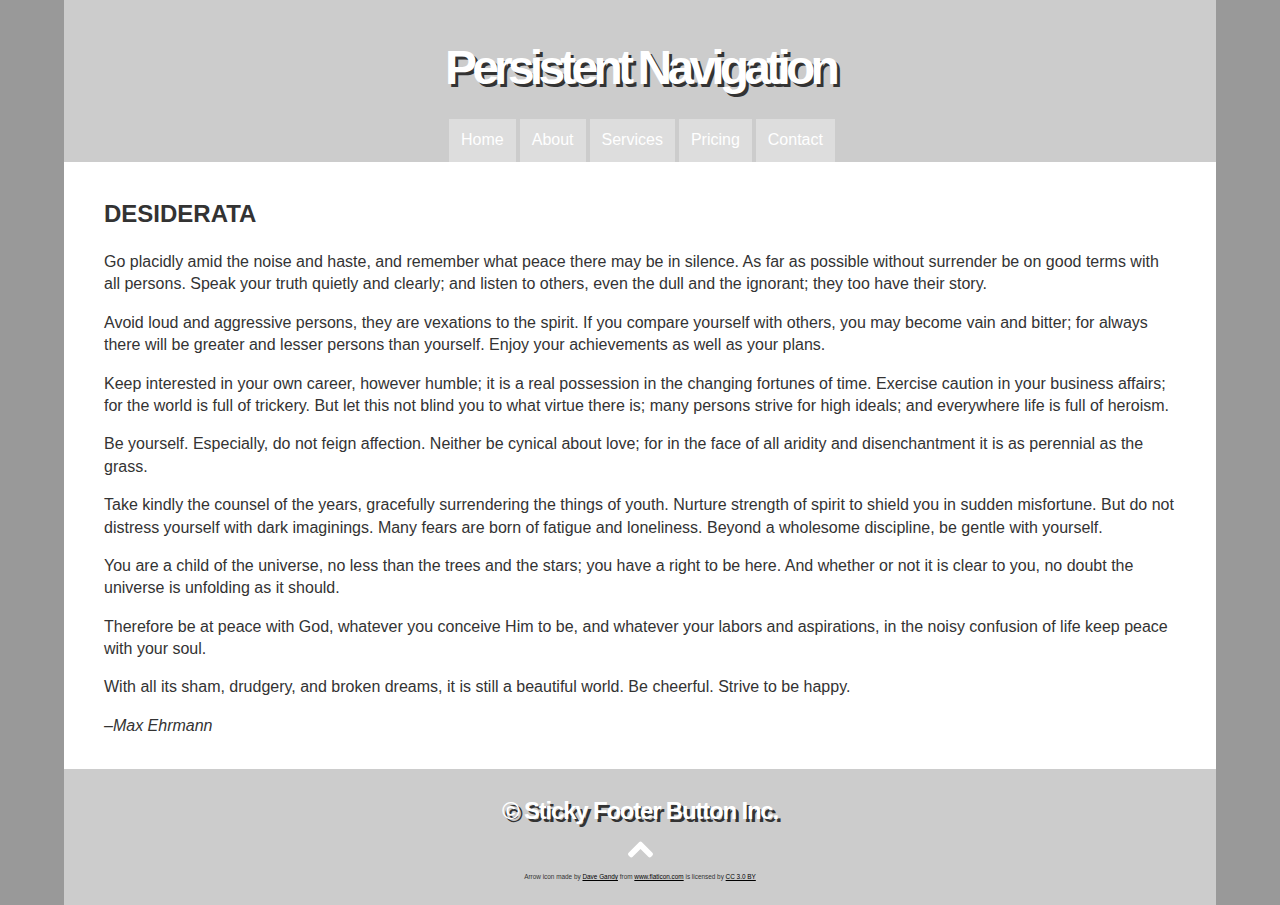
<file: lesson-9/index.html>
<!DOCTYPE html>
<html lang="en">
	<head>
		<meta charset="utf-8" />
		<title>Persistent Navigation</title>
		<meta name="viewport" content="width=device-width, initial-scale=1.0" />
		<link href="css/normalize.css" rel="stylesheet" />
		<!-- STEP 10: Extract all of the below CSS and put it into an external file, using the LINK element to attach it -->
		<!-- STEP 9b: Attach the custom JavaScript we built with a SCRIPT element - remember the 'defer' attribute -->
		<style>
			body{
				font-family: sans-serif;
				background: #999;
				min-width: 320px;
				color: #333;
			}
			#container {
				width: 90%;
				margin: 0 auto;
			}
			header {
				background: #ccc;
				padding-top: 1em;
			}
			header nav {
				overflow: hidden;
			}
			header nav ul {
				list-style-type: none;
				margin: 0;
				padding: 0;
				float: left;
				position: relative;
				left: 50%;
			}
			header nav ul li {
				float: left;
				position: relative;
				right: 50%;
				margin-left: 0.25em;
				background:#ddd;
			}
			header nav a {
				display: block;
				padding: 0.75em;
				color: #fff;
				text-decoration: none;
			}
			header nav a:hover {
				background: #fff;
				color: #000;
			}

			/* STEP 1a: Persistent navigation - manually add the class="floater" to the HEADER NAV and build out a fixed horizontal navigation bar */
			
			/* STEP 1b: Remove the class="floater" from the HTML */

			main {
				background: white;
				clear: both;
				line-height: 1.4;
				padding: 1em 0;
			}
			main p {
				margin-top: 0;
			}
			main blockquote {
			}

			header h1 {
				font-family: "Arial Black", Arial, sans-serif;
				font-size: 300%;
				margin: 0.5em;
				text-shadow: 3px 3px 0 #333;
				letter-spacing: -0.1em;
				text-align: center;
			}
			header h1 a {
				color: white;
				text-decoration: none;
			}
			blockquote h2 {
				text-transform: uppercase;
			}

			/* STEP 7a: Build out the styles for the pullquote, adding the class="pullquote2" to the SPAN element in the HTML to see how the styles look */

			/* STEP 7b: Add leading quotation marks and style them */

			/* STEP 7c: Remove the class"pullquote2" from the HTML */
			footer {
				background: #ccc;
				padding: 1em;
			}
			footer h3 {
				margin: 0;
				font-family: "Arial Black", Arial, sans-serif;
				font-size: 150%;
				margin: 0.5em;
				color: white;
				text-shadow: 3px 3px 0 #333;
				letter-spacing: -0.05em;
				text-align: center;
			}
			footer p {
				font-size: 50%;
				text-align: center;
			}
			footer a {
				color: black;
			}
			/* STEP 3a: Build out the sticky footer 'Back to top' button styles */
			
				/* STEP 3b: Now hide the button entirely, and we will make it visible later with JavaScript */
			

		</style>
	</head>
	<body>
		<div id="container">
			<header>
				<h1><a href="">Persistent Navigation</a></h1>
				<nav id="floatingbar">
					<ul>
						<li><a href="">Home</a></li>
						<li><a href="">About</a></li>
						<li><a href="">Services</a></li>
						<li><a href="">Pricing</a></li>
						<li><a href="">Contact</a></li>
					</ul>
				</nav>
			</header>
			<main>
				<blockquote>
					<h2>Desiderata</h2>

					<p>Go placidly amid the noise and haste, and remember what peace there may be in silence. As far as possible without surrender be on good terms with all persons. Speak your truth quietly and clearly; and listen to others, even the dull and the ignorant; they too have their story.</p>

					<p>Avoid loud and aggressive persons, they are vexations to the spirit. If you compare yourself with others, you may become vain and bitter; for always there will be greater and lesser persons than yourself. Enjoy your achievements as well as your plans.</p>

					<p><span class="pullquote">Keep interested in your own career, however humble; it is a real possession in the changing fortunes of time.</span> Exercise caution in your business affairs; for the world is full of trickery. But let this not blind you to what virtue there is; many persons strive for high ideals; and everywhere life is full of heroism.</p>

					<p>Be yourself. Especially, do not feign affection. Neither be cynical about love; for in the face of all aridity and disenchantment it is as perennial as the grass.</p>

					<p>Take kindly the counsel of the years, gracefully surrendering the things of youth. Nurture strength of spirit to shield you in sudden misfortune. But do not distress yourself with dark imaginings. Many fears are born of fatigue and loneliness. Beyond a wholesome discipline, be gentle with yourself.</p>

					<p>You are a child of the universe, no less than the trees and the stars; you have a right to be here. And whether or not it is clear to you, no doubt the universe is unfolding as it should.</p>

					<p>Therefore be at peace with God, whatever you conceive Him to be, and whatever your labors and aspirations, in the noisy confusion of life keep peace with your soul.</p>

					<p>With all its sham, drudgery, and broken dreams, it is still a beautiful world. Be cheerful. Strive to be happy.</p>

					<p><cite>&ndash;Max Ehrmann</cite></p>
			</main>
			<footer>
				<h3>© Sticky Footer Button Inc.</h3>
				<!-- STEP 6a: Build a simple 'back to top' anchor -->
				<p><a href="#" title="Back to top" class="top"><img src="images/arrows.svg" width="25" height="25" /></a></p>
				<p><small>Arrow icon made by <a href="http://www.flaticon.com/authors/dave-gandy" title="Dave Gandy">Dave Gandy</a> from <a href="http://www.flaticon.com" title="Flaticon">www.flaticon.com</a> is licensed by <a href="http://creativecommons.org/licenses/by/3.0/" title="Creative Commons BY 3.0" target="_blank">CC 3.0 BY</a></small></p>
			</footer>
		</div><!-- end #container -->
		<script>
		// STEP 2: Build out script to control visibility of persistent navigation based on the scrolling position
		// STEP 2a: Grab the #floatingbar as a var
		
		// STEP 2b: Determine how far down the top of the #floatingbar is from the top of the viewport and capture it with a variable called navTop
		
		// STEP 4a: Get the 'Back to top' button from the DOM with a const topButton
		
		// STEP 8a: Assign any and all elements with the class="pullquote" to the const pullQuote
		
		// STEP 2c: Build an event listener for the scroll event (https://developer.mozilla.org/en-US/docs/Web/Events/scroll)
		
			// STEP 2d: Check if the scroll position is further down than the top of the navbar...
			
				// STEP 2e: Automatically add the class="floater" to enable the persistent navigation styles we built out in STEP 1
				
				// STEP 4b: Set the sticky footer 'Back to top' button to display 'block' as the user has scrolled down the page somewhat
				
			
				// STEP 2f: The user is pretty close to the top of the page, so remove the class="floater" and display the regular tab-based navigation
				
				// STEP 4c: The user doesn't need the 'Back to top' button - they are at the top of the page, so set it to display 'none'
					
		

			// STEP 6a: Attach event listener to 'Back to top' button that calls the scrollToTop function built in STEP 5
			
				// STEP 6b: Prevent the default action of the anchor
			

			// STEP 5a: Build out Scroll-To-Top function
			
				// STEP 5b: Use the scrollBy() method to scroll the browser back up to the top of the page (https://developer.mozilla.org/en-US/docs/Web/API/Window/scrollBy)
						

			// STEP 8b: Write a forEach loop to duplicate the pullquote text and insert it into the page
			
				// STEP 8c: Get the parent element
				
				// STEP 8d: Clone the element (https://developer.mozilla.org/en-US/docs/Web/API/Node/cloneNode)
				
				// STEP 8e: Add a special class to the cloned SPAN element
				
				// STEP 8f: Insert cloned element into the DOM
				
			
			// STEP 9a: Move this entire JavaScript into an external file and put it into the /js folder
			/* Animated scrolling of page to top function inspired by the great tutorial at https://dzone.com/articles/back-to-top-pure-javascript and the MDN page about scrollBy() at https://developer.mozilla.org/en-US/docs/Web/API/Window/scrollBy */
		</script>
	</body>
</html>
</file>
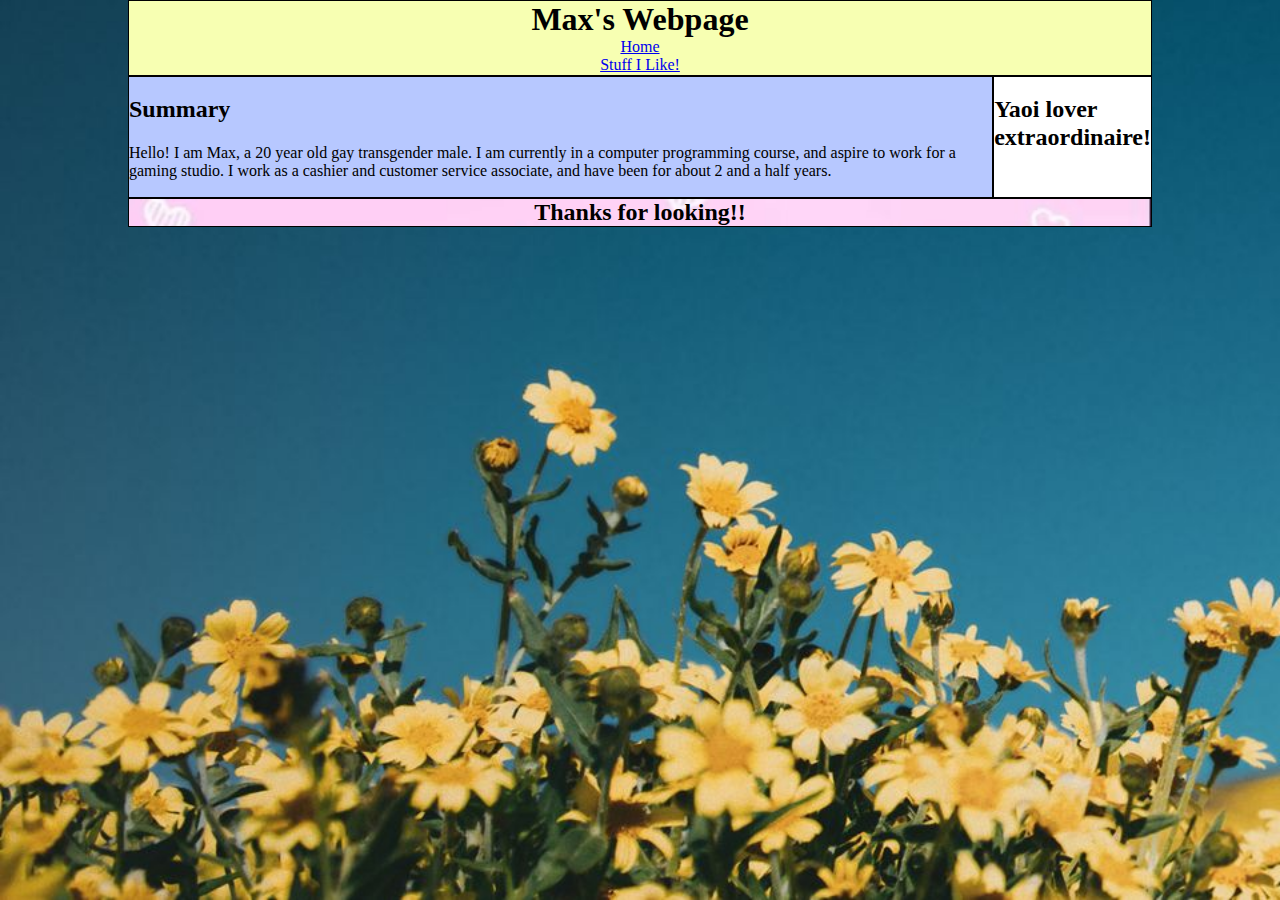
<file: Practice/index.html>
<!DOCTYPE html>
<html>
    <head>
        <meta charset = "UTF-8" />
        <title>Max's website</title>
        <link rel ="stylesheet" href="css/normalize.css" />
        <link rel="stylesheet" href="css/main.css" />
    </head>
    <body>
        <main>
            <header>
                <h1>Max's Webpage</h1>
                <nav>
                    <ul>
                        <li><a href="index.html">Home</a></li>
                        <li><a href="about.html">Stuff I Like!</a></li>
                    </ul>
                </nav>
            </header>
            <div class="Main">
                <section>
                    <h2>Summary</h2>
                    <p>Hello! I am Max, a 20 year old gay transgender male. I am currently in a computer programming course, and aspire to work for a gaming studio. I work as a cashier and customer service associate, and have been for about 2 and a half years.</p>
                </section>
                <aside>
                    <h2>Yaoi lover extraordinaire!</h2>
                </aside>
            </main>
            <footer>
                <h2>Thanks for looking!!</h2>
            </footer>
        </div>
        </body>
</html>
</file>
<file: lab-2/css/base.css>
/* Base styles for Lab 2
-------------------------------------------------- */
html {
	box-sizing: border-box;
}
*, *:before, *:after {
	box-sizing: inherit;
}
body {
	font-family: sans-serif;
	background-color: rgb(240,240,240);
}
header {
	padding: 1em;
}
main {
	display: flex;
	flex-direction: row;
	justify-content: space-around;
	flex-wrap: wrap;
}
main section {
	width: 20%;
	padding: 0.5em;
	background-color: rgb(255,255,255);
	box-shadow: 0px 7px 15px 5px rgba(0,0,0,0.1); 
}
main section h2 {
	margin: 0;
}
main section h3 {
	margin: 0;
	font-size: 75%;
}
main section div {
	margin-top: 0.5em;
	padding: 0.5em;
	color: rgb(255,255,255);
	background-color: grey;
	height: 3em;
}
footer {
	padding: 1em;
}
</file>
<file: lab-4/css/styles.css>
@charset "utf-8";

table{
    border-collapse:collapse;
    width:100%;
    table-layout:auto;
}
td, th{
    border:1px solid black;
    padding:0.5em;
}
header h1{
    margin:0;
}
caption{
    text-align:left;
    font-size:150%;
}
</file>
<file: lab-4/js/tablesort/css/tablesort.css>
@charset "UTF-8";
/* Tablesort specific styling ---------- */
/* http://tristen.ca/tablesort/demo/  -- */
th.sort-header {
  cursor:pointer;
  }
th.sort-header::-moz-selection,
th.sort-header::selection {
  background:transparent;
  }
table th.sort-header:after {
  content:'';
  float:right;
  margin-top:7px;
  border-width:0 4px 4px;
  border-style:solid;
  border-color:#333 transparent;
  opacity: 0.4;
  visibility:hidden;
  }
table th sort-header:hover {
	background-color: #eee;
}
table th.sort-header:hover:after {
  visibility:visible;
  }
table th.sort-up:after,
table th.sort-down:after,
table th.sort-down:hover:after {
  visibility:visible;
  opacity:1;
  }
table th.sort-up:after {
  border-bottom:none;
  border-width:4px 4px 0;
  }
</file>
<file: lesson-1/css/styles.css>
@charset "UTF-8";
</file>
<file: lesson-12/css/tables.css>
@charset "utf-8";

html {
    font: 120%/1.2 "Trebuchet MS", Arial, Helvetica, sans-serif;
}
/* STEP 7: Collapse borders */
table {

/* STEP 9a: Adjust placement of table caption */

/* STEP 9b: Try different values for table-layout (https://developer.mozilla.org/en-US/docs/Web/CSS/table-layout) in conjunction with the width property. */

}
/* STEP 10b: Zebra striping for columns */
col:nth-child(2) {

}

/* STEP 8: Adjust padding for usability with TH and TD */
td, th {

}
th {
    background: rgba(225,225,225,1);
}
/* STEP 6: Align table headings in the table body */
tbody th {

}
thead tr:first-child th:first-child {
    /* Hide top left cell - it's empty */

}
/* STEP 10a: Zebra striping for rows */

tfoot td {
    font-size: 60%;
}
caption {
    font-size: 150%;
}
/* STEP 10c: Have a look at the result in the browser, then head to js/tables.js for the next step */
</file>
<file: lesson-12/js/tablesort/css/tablesort.css>
@charset "UTF-8";
/* Tablesort specific styling ---------- */
/* http://tristen.ca/tablesort/demo/  -- */
th.sort-header {
  cursor:pointer;
  }
th.sort-header::-moz-selection,
th.sort-header::selection {
  background:transparent;
  }
table th.sort-header:after {
  content:'';
  float:right;
  margin-top:7px;
  border-width:0 4px 4px;
  border-style:solid;
  border-color:#333 transparent;
  opacity: 0.4;
  visibility:hidden;
  }
table th sort-header:hover {
	background-color: #eee;
}
table th.sort-header:hover:after {
  visibility:visible;
  }
table th.sort-up:after,
table th.sort-down:after,
table th.sort-down:hover:after {
  visibility:visible;
  opacity:1;
  }
table th.sort-up:after {
  border-bottom:none;
  border-width:4px 4px 0;
  }
</file>
<file: lesson-2/css/main.css>
@charset "UTF-8";



html {
	/* STEP 2: Set base font size */
	font-size: 120%;
	/* STEP 3: Set base line-height (leading) */
	line-height: 1.4;
	/* STEP 4: Set base font-family (font stack) */
	font-family: Calibri;
	background: #111;
	/* STEP 10a: set the background image */
	background-image: url("../images/how-much.jpg");
	/* Image credit: How much? by el patojo CC https://www.flickr.com/photos/elpatojo/250157893 */
	/* STEP 10b: set the background attachment */
	background-attachment: fixed;
	/* STEP 10c: set the background image size to cover the viewport */
	/* background-size: cover; */
}
/* STEP 5: Set font sizes according to a typographic scale (h1-h6 and p) */
h1 {
	
	/* STEP 7a: Set primary heading font - use "Alfa Slab One" from Google Fonts - place the appropriate @import at the top of this CSS file, then set the font-family to the same, with a fallback to "Rockwell" - then set font-weight to normal (we don't need to bold these fonts) */
	
	/* ...try editing the CSS in the browser dev tools to see the fallback if the Google Font fails to load */
}
h1 em {
	/* STEP 7e: The numero character/symbol is not heavy enough for the surrounding text, so we will set it with a heavy font, and eliminate the italics */
	
}
h2 {
	
	/* STEP 7b: Set subheading font to 'Century Gothic', with a fallback to Futura for Mac, then lastly to sans-serif */
	font-family: "Century Gothic", Futura, sans-serif;
}
h3 {
	
	/* STEP 7c: Set tertiary heading font to the same as above, then transform all h3 elements to UPPERCASE, with no bottom margin */
	text-transform: uppercase;
	margin-bottom: 0;
}
h4 {
	
}
h5 {
	
}
h6 {
	
}
p {
	
}
/* STEP 7d: Set font for p in header to the same as the h2 and the h3 elements, using a descendant (contextual) selector */
header p {
	
}
/* STEP 9a: Reduce space between headings in page-level header H1 */

/* STEP 8: Bump down subhead font size at top of article */
header h2 {
	
	/* STEP 9b: Reduce space between headings in page-level header H2 */
	
}
/* STEP 9c: Move h3 and p closer together in article sections */
section h3 {
	margin-bottom: 0;
	/* STEP 13: Visual hierarchy needs improvement - reduce font size */
	
}
section p {
	
	/* STEP 12a: Measure is 85+ - too long - bump up the font size */
	font-size: 1.2rem;
	/* STEP 12b: Play with the leading (line-height) - raise to 1.8, then reduce to 1.2 - discuss typographic color and vertical rhythm */
	line-height: 1.4;
	/* STEP 14a: Justification with text-align - left, right, center, justify */
	justify: left;
	/* STEP 14b: Hyphenation - change BODY width to 50% down below, then resize the window width in your browser to see the effect */
	hyphens: auto;
	/* STEP 16a: Play with some non-standard CSS properties like text-rendering - this can enable things like ligatures - look at the combination of letters f and i */
	text-rendering: optimizeLegibility;
	/* STEP 16b: Change the font to Calibri, then watch the 'fi' and 'fl' combination render as a ligature - for some reason, 'ff' does not for this font */
	
	/* https://developer.mozilla.org/en-US/docs/Web/CSS/text-rendering */
}
/* STEP 6: Basic layout - auto-centred single-column fixed width */
body {
	
	/* STEP 14c: Change width of BODY to see how hyphenation works - then comment out */
	
	
	background: #eee;
}
header {
	background: #5C8096;
	/* STEP 11a: Add whitespace - very important */
	padding: 3rem;
	/* STEP 15: Inset text effect with text shadow */
	text-shadow: 0 1px 1px #A2C0CF;
}
section {
	/* STEP 11b: Add more whitespace */
	padding: 0 3rem;
}
footer {
	background: #333;
	color: #eee;
	/* STEP 11c. Add even more whitespace */
	padding: 2rem 3rem;
}
footer h3 {
	font-size: 1.4em;
}
footer p, footer small {
	font-family: "Century Gothic", Futura, sans-serif;
}
</file>
<file: lesson-3/css/main.css>
body {
  background-color: #666;
  line-height: 1.4;
}

#page {
  width: 70%;
  background-color: white;
  margin: 50px auto;
  padding: 5%;
  box-shadow: 0 5px 5px 0 rgba(0, 0, 0, 0.75);
}

/* Multi-column layout
-------------------------------------------------- */
main {
  column-count: 3;
}

main p:first-child {
  margin-top: 0;
}
</file>
<file: lesson-4/css/index.css>
@charset "utf-8";

/* STEP 1b: Change the box-model rendering default from content-box to border-box */
html {
	box-sizing: border-box;
}
*, *::before, *::after {
	box-sizing: inherit;
}

body {
	background: #CCC;
}

#container {
	border: 5px dotted red;
	background: #FCC;
	/* STEP 2: set width of #container to 80% of body */
	width: 80%;
	/* STEP 3: center the entire layout with auto left and right margins */
	margin: 0 auto;
}
header {
	border: 5px dotted blue;
	background: #CCF;
	/* STEP 8c: Set the header to float: left; to restore the height to auto to contain the children */
	
	/* STEP 8d: Now set the width to 100% to push the <footer> content back down where it belongs (wow)! */
	
}
header h1 {
	/* STEP 8a: Opposing floats - float the h1 to the left */
	
}
header nav {
	/* STEP 8b: Float the nav element to the right - notice how the parent element is now height: 0; just like the <main> element - what a mess! */
	
}
header nav ul {
	list-style-type: none;
	padding: 0;
}
header nav ul li {
	display: inline;
}
main {
	border: 5px dotted black;
	background: darkgray;
	/* STEP 7c: "Set a float to clear a float" - Set the main element to float: left; and see how it now encapsulates its children with height: auto; - this helps clear the footer properly */
	/* NOTE - the flow-root property is new and it addresses the "set a float to clear a float layout problem" */
	display: flow-root;
	/* float: left; */
}
main nav {
	border: 5px dotted green;
	background: #CFC;
	/* STEP 4a: set the width of the first sidebar to 20% */
	width: 20%;
	/* STEP 4b: float the column to the left */
	float: left;
}
main section {
	border: 5px dotted darkorange;
	background: #FC9;
	/* STEP 5a: set the width of the main (centre) column to 60% */
	width: 60%;
	/* STEP 5b: float the column to the left */
	float: left;
}
main aside {
	border: 5px dotted purple;
	background: #C9C;
	/* STEP 6a: set the width of the second sidebar to 20% */
	width: 20%;
	/* STEP 6b: float the column to the left */
	float: left;
}
footer {
	border: 5px dotted orange;
	background: #FF9;
	/* STEP 7a: clear the footer (left | right | both) */
	clear: both;
	/* STEP 7b: Notice that the <main> element has collapsed - this is because all its children are floated - now comment out the above clear property and refresh the browser tab */
}
header,
main > nav,
main > section,
main > aside,
footer {
	/* STEP 9: add some padding to the main layout containers to give the text some room to breathe - then head over to flexbox.html to see how to do this an easier way */
	padding: 2%;
}
</file>
<file: lesson-5/css/colors.css>
@charset "utf-8";
html {
	box-sizing: border-box;
}
	*, *:before, *:after {
	box-sizing: inherit;
}
html {
	background: lightgrey url("../images/winter-birch.jpg") no-repeat top left;
	background-size: cover;	
	background-attachment: fixed;
	height: 100%;
	font-family: "Century Gothic", Futura, Helvetica, Arial, sans-serif;
	font-size: 180%;
}
body {
	min-height: 100%;
	color: white;	
}
header {
	/* STEP 1a: Go to https://developer.mozilla.org/en-US/docs/Web/CSS/CSS_Colors/Color_picker_tool */
	/* STEP 1b: Select a HUE using the Hue Slider */
	/* STEP 1c: De-Saturate the colour a bit, reduce the Lightness, and make the colour slightly transparent by adjusting the Alpha. */
	/* STEP 1d: Copy the resulting RGBa value and replace the background-color below */
	background-color: rgb(214 125 0 / 0.900);
	padding: 1% 10%;
}
header h1 {
	text-transform: uppercase;
	letter-spacing: 0.1em;
	color: white;
	/* STEP 3: Soften the <h1> element text using the opacity property */
	opacity:0.5;
}
main {
	padding: 0 10%;
}
main h2 {
	/* STEP 2: Set the <h2> inside the <main> to the same transparent purple, but use the HSLa colour syntax, instead */

	font-size: 500%;
	margin: 0;	
	color: hsla(284, 100%, 61%, 0.9);
}
main p {
	margin-top: 0;
}
footer {
	padding: 0 10%;
}
footer p {
	font-size: 60%;
	/* STEP 4: Set the <footer> element text to the same purple as in step 1 and 2, using a combination of hexadecimal color syntax and opacity. */
	color: rgba(101, 124, 255, 0.664);
}

/* STEP 5: Adjust the HUE of the background-color of the <header>, the colour of the <h2>, and the colour of the <footer> text to a different value - note that this is more difficult with HEX and RGB colour notation */

/* STEP 6: Convert the footer p element to CIELAB color space using a conversion utility like http://colormine.org/convert/rgb-to-lab */
</file>
<file: Practice/css/main.css>
@charset "UTF-8";
html{
    box-sizing: border-box;
}
*, *::before, *::after{
    box-sizing:inherit;
}
html, body{
    min-height:100%;
    margin:0;
}
body{
    background-image: url("../img/Field.jpg");
    background-size: cover;
}
ul{
    list-style-type:none;
    margin:0;
    padding:0;
}
main{
    width:80%;
    margin: 0 auto;
}
.Main{
    display:flex;
}
header{
    background-color: rgb(247, 255, 178);
    text-align:center;
}
h1{
    margin:0;
}
section{
    background-color:rgb(183, 200, 255);
}
aside{
    background-color: white;
}
footer{
    background-image: url("../img/Typing.jpg");
    background-size:cover;
    width:80%;
    margin:0 auto;
    text-align:center;
}
footer > h2{
    margin:0;
}
img{
    max-width:100%;
    height:auto;
    display:block;
}
header, section, aside, footer{
    border: black solid 1px;
}
</file>
<file: lab-3/css/lab3.css>
@charset "utf-8";
@import url('https://fonts.googleapis.com/css2?family=Open+Sans:ital,wght@0,300..800;1,300..800&display=swap');

/* Box-sizing reset (https://css-tricks.com/inheriting-box-sizing-probably-slightly-better-best-practice/) */
html {
	box-sizing: border-box;
}
*, *:before, *:after {
	box-sizing: inherit;
}

html {
	font-family: "Open Sans", sans-serif;
}
#container {
	width: 80%;
	margin: 0 auto;
}
[role="tablist"]{
	list-style-type:none;
	text-align:center;
	margin-bottom:0;
}
li[role="tab"]{
	display:inline-block;
	background-color:lightgrey;
	border: 5px solid grey;
	border-bottom: none;
}
a{
	text-decoration: none;
	color:black;
	font-weight:bold;
}
[role=tabpanel]{
	background-color:lightblue;
	border: 5px solid grey;
	margin-top:0;
}
</file>
<file: lesson-10/css/accordion.css>
@charset "utf-8";
@import url('https://fonts.googleapis.com/css2?family=Open+Sans:ital,wght@0,300..800;1,300..800&display=swap');

/* Box-sizing reset (https://css-tricks.com/inheriting-box-sizing-probably-slightly-better-best-practice/) */
html {
	box-sizing: border-box;
}
*, *:before, *:after {
	box-sizing: inherit;
}

html {
	font-family: "Open Sans", sans-serif;
}
#container {
	width: 80%;
	margin: 0 auto;
}
/* STEP 3a: Basic styling for the DETAILS element */
details{
	border: 5px solid grey;
	padding: 0 1rem;
	background-color: lightgrey;
}
details div{
	transition: height 1s ease;
	overflow: hidden;
}

details:not([open]) div{
	height: 0;
}
details[open] div{
	height: auto;
}
/* STEP 3b: Adjacent sibling DETAILS elements don't need a top border */
details + details{
border-top:none;
}
/* STEP 3c: Brighten up the currently open DETAILS panel (the browser adds the "open" attribute to the active element) */
details[open]{
	background-color: white;
}
/* STEP 4: Make the SUMMARY look a bit like a heading, and address affordance by turning the mouse cursor into a pointer to encourage user interaction. This can also be done by adding an h1/2/3/4... inside the summary element. */
summary{
	font-size: 1.25rem;
	font-weight: bold;
	padding: 1rem 0;
	cursor: pointer;
}
/* STEP 5a: Disable the default triangle toggle - it is fine, but we should learn how to customize this part of the widget */
summary::marker{
	content: none;
}
/* STEP 5b: Use the ::after pseudoelement with the SECTION to add a "+" character imploring user to "open" the panel */
summary::after{
	content: "<3";
	float:right;
}
/* STEP 5c: If the panel is open, then change it to a "-" character to allow user to close it again - proceed to accordion.js for the next step */
details[open] summary::after{
	content: "X";
	float:right;
}
/* STEP 10: Add rounded corners to the first and last DETAILS elements */
details:first-of-type {
	border-radius: 1rem 1rem 0 0;
}
details:last-of-type{
	border-radius: 0 0 1rem 1rem;;
}

/* Thanks to Greg Gibson (https://css-tricks.com/two-issues-styling-the-details-element-and-how-to-solve-them/) and Chris Coyier (https://css-tricks.com/quick-reminder-that-details-summary-is-the-easiest-way-ever-to-make-an-accordion/) for some outstanding tips and tricks for styling <details> and <summary> */
</file>
